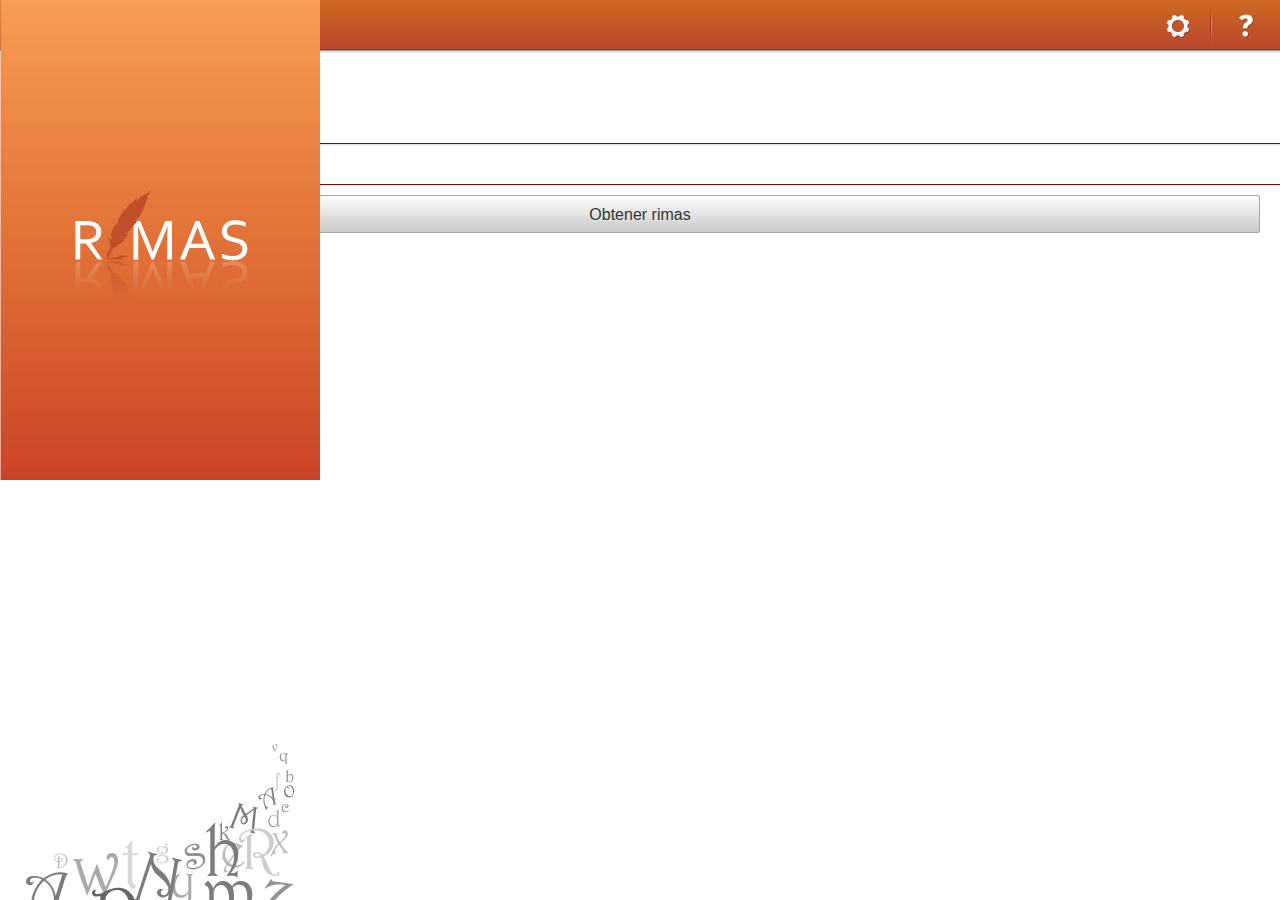
<file: index.html>
<!DOCTYPE html>
<html>
<head>
	<meta charset="utf-8">
	<title>Rimas</title>
	<meta name="description" content="Encuentra las rimas a tu palabra">
	<link rel="stylesheet" href="css/main.css">
</head>
<body role="application">
	<!-- Imagen del splash screen -->
	<div id="splash">
		<img src="images/ui/splash.png" />
	
	</div>
	<!-- Cabecera -->
	<section role="region">
		<header>
			<menu type="toolbar">
				<a href="#" id="settings-button"><span class="icon icon-settings">opciones</span></a>
				<a href="#" id="help-button"><span class="icon icon-help">ayuda</span></a>
			</menu>
			<h1>Rimas</h1>
			<div id="help-submenu">
				<ul>
					<li><a href="ayuda.html">Ayuda</a></li>
					<li><a href="creditos.html">Créditos</a></li>
				</ul>
			</div>
		</header>
	</section>
	<!-- Formulario de búsqueda -->
	<section role="region">
		<form id="search-form">
			<label for="search-field">Introduce una palabra</label>
			<p>
				<input type="text" id="search-field" placeholder="Buscar..." required>
				<button type="reset">Clear</button>
			</p>
			<button id="search-button">Obtener rimas</button>
		</form>
	</section>
	<!-- Cargador de la lista de resultados -->
	<section role="region" id="result-container">
		<!-- <progress></progress> -->
	</section>
	<!-- Listado de resultados -->
	<section id="results" data-type="list">
		<header>Resultados</header>
		<ul>
			<li id="row_3">
				<aside class="pack-end">
					<img alt="placeholder" src="images/ui/bottom-arrow.png">
				</aside> 
				<a href="#"><p>Mero</p></a>
			</li>
			<li id="row_1" class="active">
				<aside class="pack-end">
					<img alt="placeholder" src="images/ui/top-arrow.png">
				</aside> 
				<a href="#"><p>Pero</p></a>
			</li>
			<li class="def" id="definition_1">
				<p>1. m. Variedad de manzano, cuyo fruto es más largo que
					grueso.</p>
				<p>2. m. Fruto de este árbol.</p>
				<p>ese ~ no está maduro.</p>
			</li>
			<li id="row_2">
				<aside class="pack-end">
					<img alt="placeholder" src="images/ui/bottom-arrow.png">
				</aside> 
				<a href="#"><p>Sero</p></a>
			</li>
		</ul>
		<!-- Scroll de iniciales -->
		<section role="region" id="scrolling">
			<nav data-type="scrollbar">
				<p>A</p>
				<ol>
					<li><a href="#">M</a></li>
					<li><a href="#">P</a></li>
					<li><a href="#">S</a></li>
				</ol>
			</nav>
		</section>
	</section>
	<!-- Mensaje de error de validación -->
	<section role="status" id="error-message">
		<p>La palabra debe tener como mínimo <strong>4 letras</strong></p>
	</section>
	<section role="status" id="error-message2">
		<p>Has entrado algun número, vuelve a intentarlo pero utilizando sólo letras</strong></p>
	</section>
	<!-- Pie -->
	<footer id="footer">
		<img src="images/ui/footer.png" />
	</footer>
	<!-- JS -->
	<script src="js/main.js"></script>
	<script src="js/jquery-1.10.2.min.js"></script>
</body>
</html>
</file>
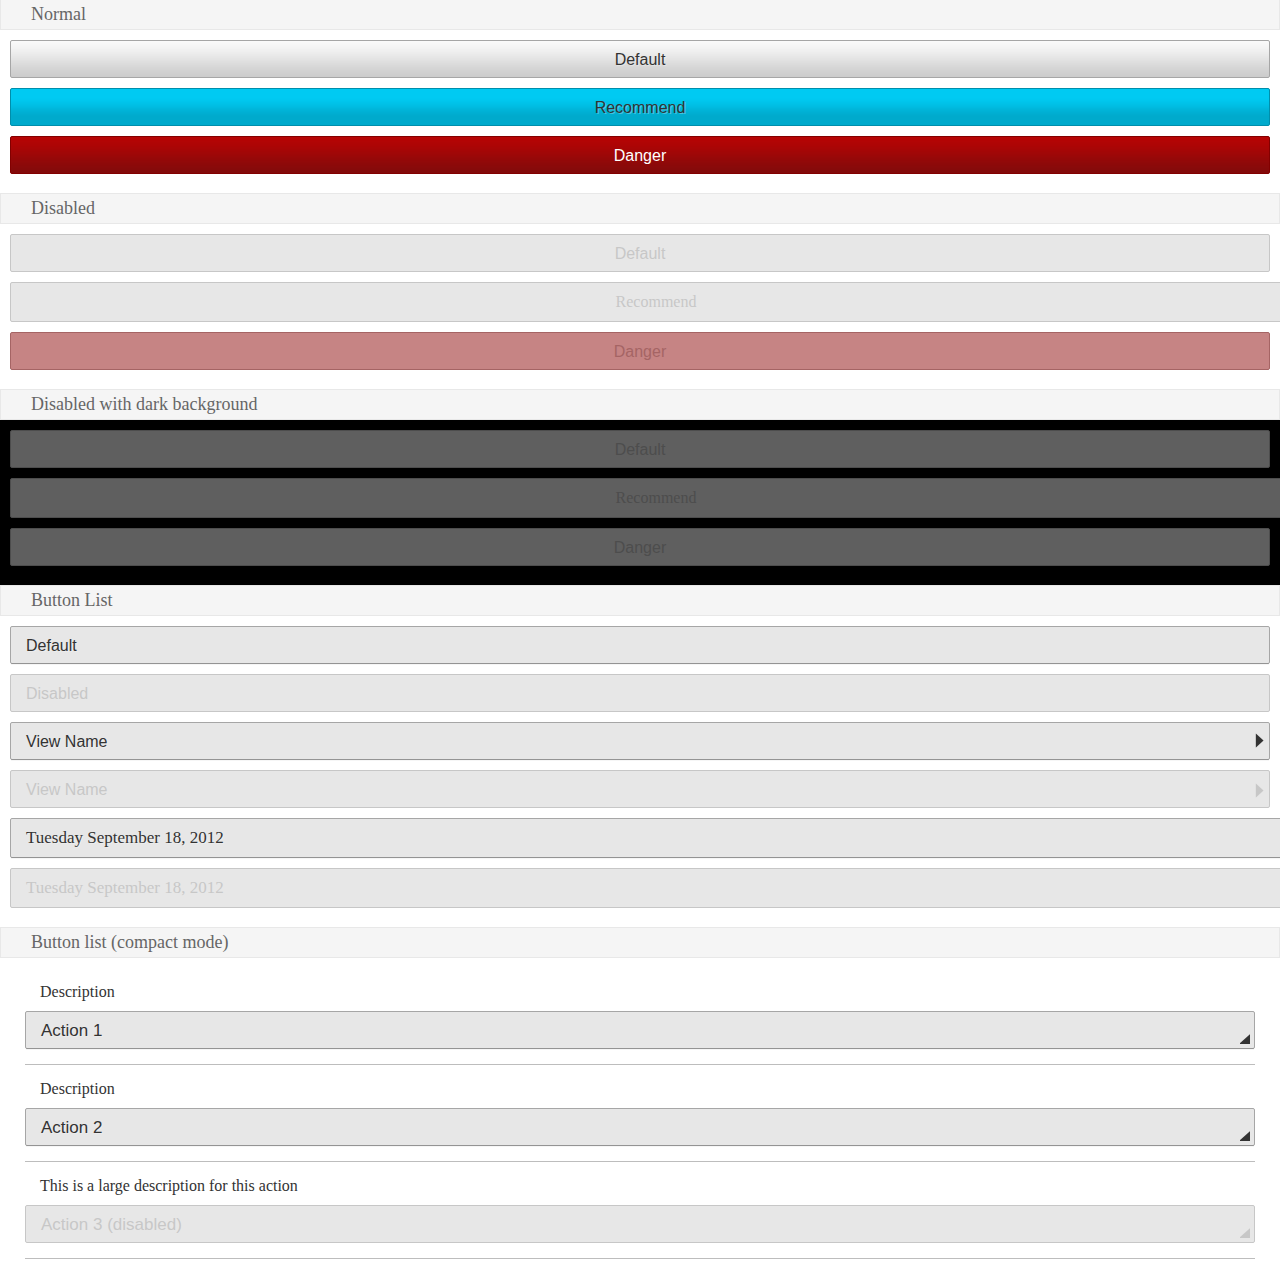
<file: css/style/buttons/index.html>
<!DOCTYPE html>
<html>
<head>
  <meta charset="utf-8">

  <title>Buttons</title>
  <meta name="description" content="You can use button tag or also anchor tag with role button">

  <link rel="stylesheet" href="../buttons.css">

  <!--
    - This <style> and <link> is only used for the example preview,
    - it isn't needed for the real use case.
    -->
  <style>
    html, body {
      margin: 0;
      padding: 0;
      font-size: 10px;
      background-color: #fff;
    }

    h2.bb-docs {
      font-size: 1.8rem;
      font-weight: lighter;
      color: #666;
      margin: -0.1rem 0 0;
      background-color: #f5f5f5;
      padding: 0.4rem 0.4rem 0.4rem 3rem;
      border: solid 0.1rem #e8e8e8;
    }

    div.bb-docs {
      padding: 1rem;
    }

    div.bb-docs.dark {
      background: #000;
    }

    ul {
      padding: 0;
      margin: 0;
      list-style: none;
    }

    body[role="application"] > [role="region"] {
      height: 100%;
      position: relative;
    }
  </style>
</head>
<body role="application">
  <h2 class="bb-docs">Normal</h2>
  <div class="bb-docs">
    <button>Default</button>
    <button class="recommend">Recommend</button>
    <button class="danger">Danger</button>
   </div>

  <h2 class="bb-docs">Disabled</h2>
  <div class="bb-docs">
    <button disabled>Default</button>
    <a href="#" role="button" aria-disabled="true" class="recommend">Recommend</a>
    <button disabled class="danger">Danger</button>
  </div>

  <h2 class="bb-docs">Disabled with dark background</h2>
  <div class="bb-docs dark">
    <button disabled>Default</button>
    <a href="#" role="button" aria-disabled="true" class="recommend">Recommend</a>
    <button disabled class="danger">Danger</button>
  </div>

  <h2 class="bb-docs">Button List </h2>
  <div class="bb-docs">
    <ul>
      <li>
        <button>Default</button>
      </li>
      <li>
        <button disabled="disabled">Disabled</button>
      </li>
      <li>
        <button class="icon icon-view">
          View Name
        </button>
      </li>
      <li>
        <button disabled="disabled" class="icon icon-view">
          View Name
        </button>
      </li>
      <li>
        <a role="button" class="icon icon-dialog">
          Tuesday September 18, 2012
        </a>
      </li>
      <li>
        <a role="button" aria-disabled="true" class="icon icon-dialog">
          Tuesday September 18, 2012
        </a>
      </li>
    </ul>
  </div>

  <h2 class="bb-docs">Button list (compact mode)</h2>
  <div class="bb-docs">
    <ul class="compact">
      <li>
        <label>Description</label>
        <button class="icon icon-dialog">Action 1</button>
      </li>
      <li>
        <label>Description</label>
        <button class="icon icon-dialog">Action 2</button>
      </li>
      <li>
        <label>This is a large description for this action</label>
        <button class="icon icon-dialog" disabled >Action 3 (disabled)</button>
      </li>
    </ul>
  </div>
</body>
</html>
</file>
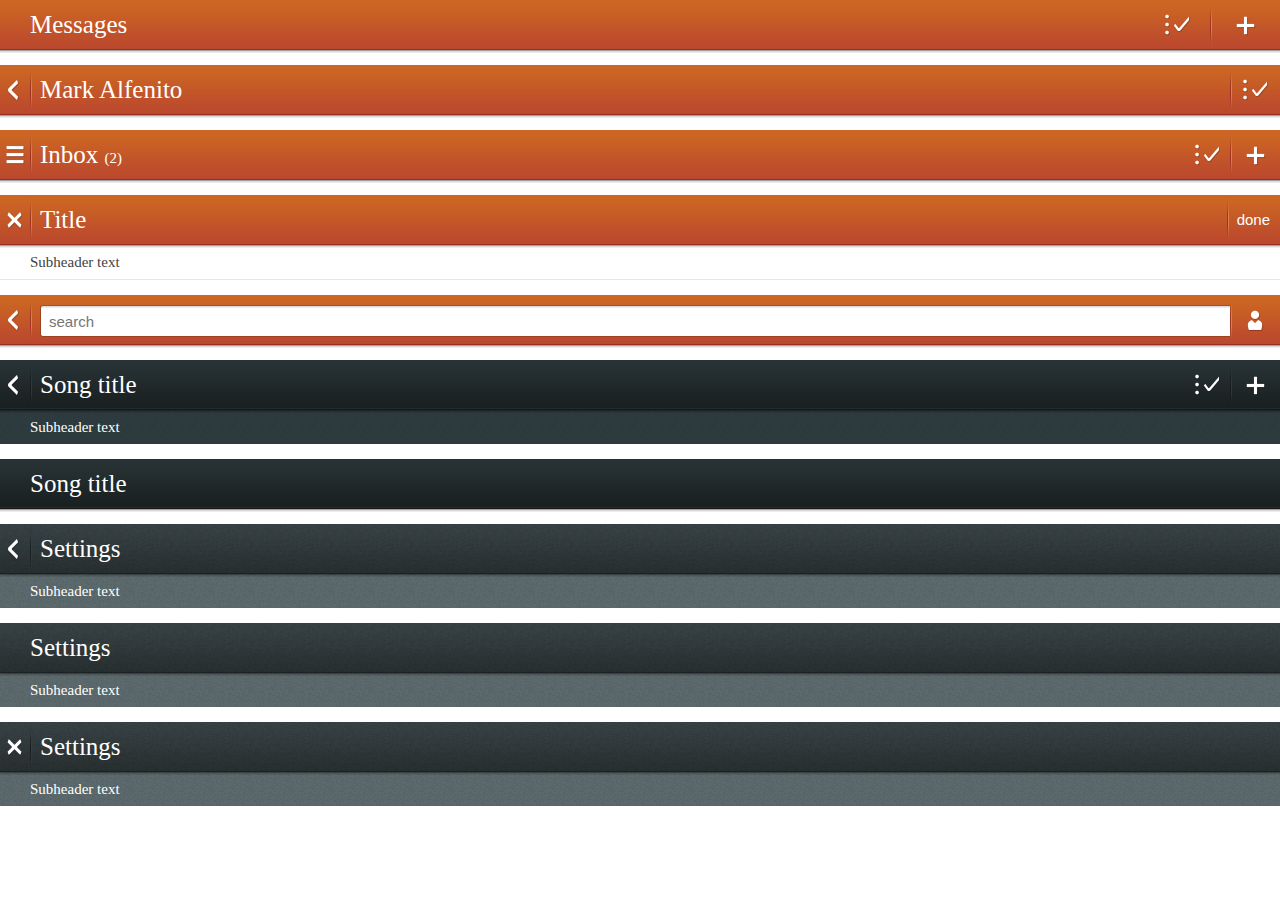
<file: css/style/headers/index.html>
<!DOCTYPE html>
<html>
<head>
  <meta charset="utf-8">
  <title>Headers</title>
  <meta name="description" content="Providing top-level navigation and inputs for the active view">
  <!--
    - This <style> and <link> is only used for the example preview,
    - it isn't needed for the real use case.
    -->
  <link rel="stylesheet" href="../headers.css">
  <style type="text/css">
    html, body {
      margin: 0;
      padding: 0;
      font-size: 10px;
      background-color: #fff;
    }
    body {
      background: none;
    }
    section[role="region"] {
      margin-bottom: 1.5rem;
      position: relative;
    }
  </style>
</head>
<body role="application">
  <section role="region">
    <header>
      <menu type="toolbar">
        <a href="#"><span class="icon icon-edit">edit</span></a>
        <a href="#"><span class="icon icon-add">add</span></a>
      </menu>
      <h1>Messages</h1>
    </header>
  </section>

  <section role="region">
    <header>
      <a href="#"><span class="icon icon-back">back</span></a>
      <menu type="toolbar">
        <button><span class="icon icon-edit">edit</span></button>
      </menu>
      <h1>Mark Alfenito</h1>
    </header>
  </section>

  <section role="region">
    <header>
      <button><span class="icon icon-menu">menu</span></button>
      <menu type="toolbar">
        <button><span class="icon icon-edit">edit</span></button>
        <button><span class="icon icon-add">add</span></button>
      </menu>
      <h1>Inbox <em>(2)</em></h1>
    </header>
  </section>

  <section role="region">
    <header>
      <button><span class="icon icon-close">close</span></button>
      <menu type="toolbar">
        <button>done</button>
      </menu>
      <h1>Title</h1>
    </header>
    <header>
      <h2>Subheader text</h2>
    </header>
  </section>

  <section role="region">
    <header>
      <button><span class="icon icon-back">back</span></button>
      <menu type="toolbar">
        <button><span class="icon icon-user">user</span></button>
      </menu>
      <form action="#">
        <input type="text" placeholder="search" required="required">
        <button type="reset">Remove text</button>
      </form>
    </header>
  </section>

  <section role="region" class="skin-dark">
    <header>
      <a href="#"><span class="icon icon-back">back</span></a>
      <menu type="toolbar">
        <button><span class="icon icon-edit">edit</span></button>
        <button><span class="icon icon-add">add</span></button>
      </menu>
      <h1>Song title</h1>
    </header>
    <header>
      <h2>Subheader text</h2>
    </header>
  </section>

  <section role="region" class="skin-dark">
    <header>
      <h1>Song title</h1>
    </header>
  </section>

  <section role="region" class="skin-organic">
    <header>
      <a href="#"><span class="icon icon-back">back</span></a>
      <h1>Settings</h1>
    </header>
    <header>
      <h2>Subheader text</h2>
    </header>
  </section>

  <div class="skin-organic">
    <section role="region">
      <header>
        <h1>Settings</h1>
      </header>
      <header>
        <h2>Subheader text</h2>
      </header>
    </section>

    <section role="region">
      <header>
        <a href="#"><span class="icon icon-close">close</span></a>
        <h1>Settings</h1>
      </header>
      <header>
        <h2>Subheader text</h2>
      </header>
    </section>
  </div>

</body>
</html>
</file>
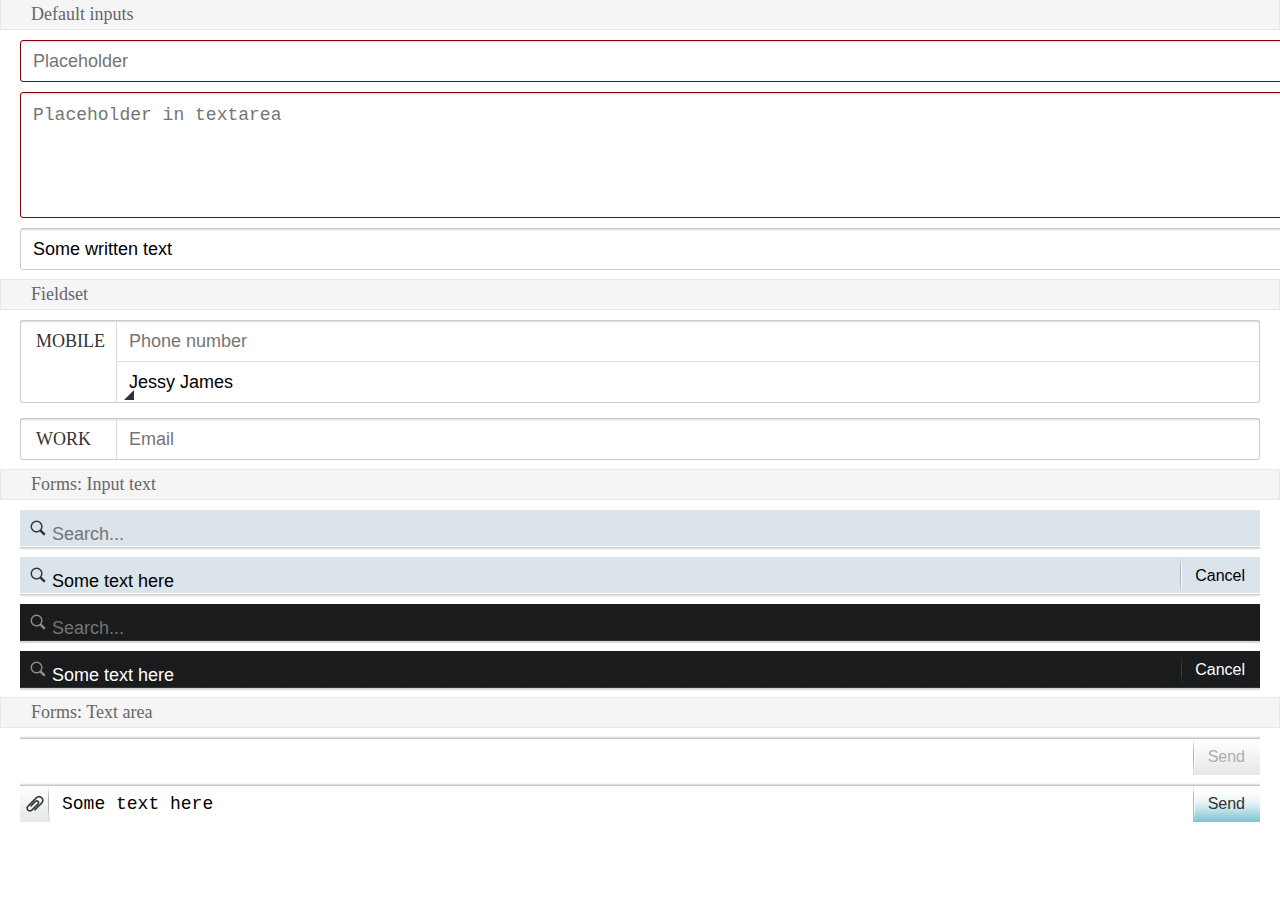
<file: css/style/input_areas/index.html>
<!DOCTYPE html>
<html dir="ltr">
<head>
  <meta charset="utf-8">

  <title>Input areas</title>
  <link rel="stylesheet" href="../input_areas.css">

  <!--
    This <style> and <link> is only used for the example code, is no needed for the real case use
  -->
  <style>
    html, body {
      margin: 0;
      padding: 0;
      font-size: 10px;
      background-color: #fff;
    }
    body { background: none; }
    h2.bb-docs {
      padding: 0.4rem 3rem;
      margin: -0.1rem 0 0;
      border: solid 0.1rem #e8e8e8;
      color: #666;
      font-size: 1.8rem;
      font-weight: lighter;
      background-color: #f5f5f5;
    }
    form { margin: 1rem 2rem; }

    form[role="search"] button.icon-attachment:before {
      background-image: url([data-uri]);
    }
  </style>
</head>

<body role="application">

    <h2 class="bb-docs">Default inputs</h2>
    <form>
      <p>
        <input type="text" placeholder="Placeholder" required>
        <button type="reset">Clear</button>
      </p>

      <p>
        <textarea placeholder="Placeholder in textarea" required></textarea>
      </p>

      <p>
        <input type="text" placeholder="Placeholder" value="Some written text" required>
        <button type="reset">Clear</button>
      </p>
    </form>

    <h2 class="bb-docs">Fieldset</h2>
     <form>
      <fieldset>
        <legend class="action">Mobile</legend>
        <section>
          <p>
            <input type="tel" placeholder="Phone number" required>
            <button type="reset">Clear</button>
          </p>
          <p>
            <input type="text" placeholder="Name" value="Jessy James" required>
            <button type="reset">Clear</button>
          </p>
        </section>
      </fieldset>

      <fieldset>
        <legend>Work</legend>
        <section>
          <p>
            <input type="tel" placeholder="Email" required>
            <button type="reset">Clear</button>
          </p>
        </section>
      </fieldset>
     </form>

    <h2 class="bb-docs">Forms: Input text</h2>

    <form role="search">
      <p>
        <input type="text" placeholder="Search..." required>
        <button type="reset">Clear</button>
      </p>
    </form>

    <form role="search">
      <button type="submit">Cancel</button>
      <p>
        <input type="text" placeholder="Search..." required value="Some text here">
        <button type="reset">Clear</button>
      </p>
    </form>

    <form role="search" class="skin-dark">
      <p>
        <input type="text" placeholder="Search..." required>
        <button type="reset">Clear</button>
      </p>
    </form>

    <form role="search" class="skin-dark">
      <button type="submit">Cancel</button>
      <p>
        <input type="text" placeholder="Search..." required value="Some text here">
        <button type="reset">Clear</button>
      </p>
    </form>

    <h2 class="bb-docs">Forms: Text area</h2>

    <form role="search" class="bottom">
      <!-- this button should be enabled after start typing in the input field-->
      <button type="submit" disabled>Send</button>
      <p>
        <textarea required></textarea>
      </p>
    </form>

    <form role="search" class="bottom">
      <button class="icon icon-attachment">Attachment</button>
      <button type="submit">Send</button>
      <p>
        <textarea required>Some text here</textarea>
      </p>
    </form>

</body>
</html>
</file>
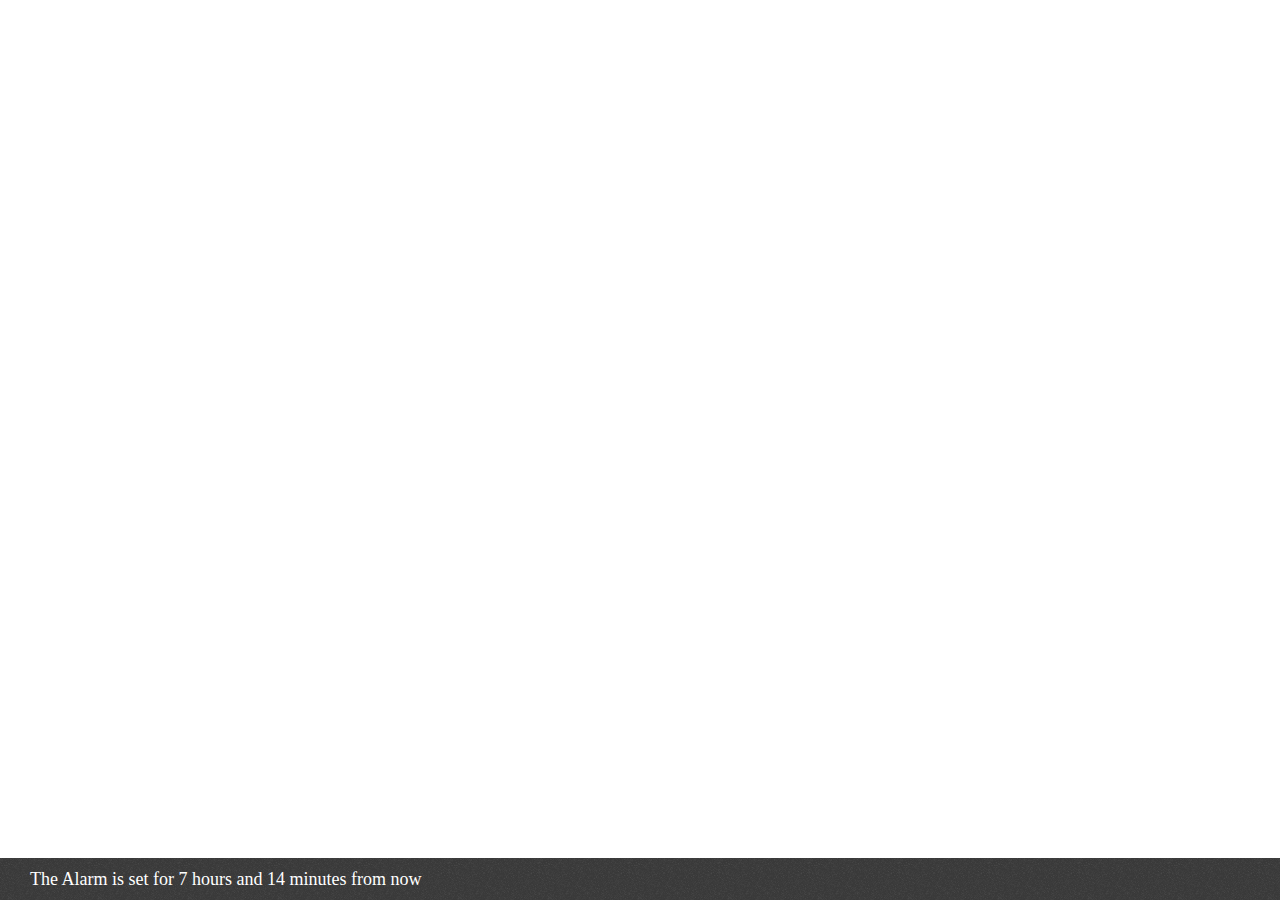
<file: css/style/status/index.html>
<!DOCTYPE html>
<html>
<head>
  <meta charset="utf-8">

  <title>Status</title>
  <meta name="description" content="Most common used after Multi-Select edit, to confirm user action, and optional provide 'Undo' input">

  <link rel="stylesheet" href="../status.css">

  <!--
  This <style> and <link> is only used for the example code, is no needed for the real case use
  -->
  <style>
    html, body {
      margin: 0;
      padding: 0;
      font-size: 10px;
      background-color: #fff;
    }

    body {
      background: none;
    }
  </style>
</head>

<body role="application">

  <section role="status">
    <p>The Alarm is set for <strong>7 hours</strong> and <strong>14 minutes</strong> from now</p>
  </section>

</body>
</html>
</file>
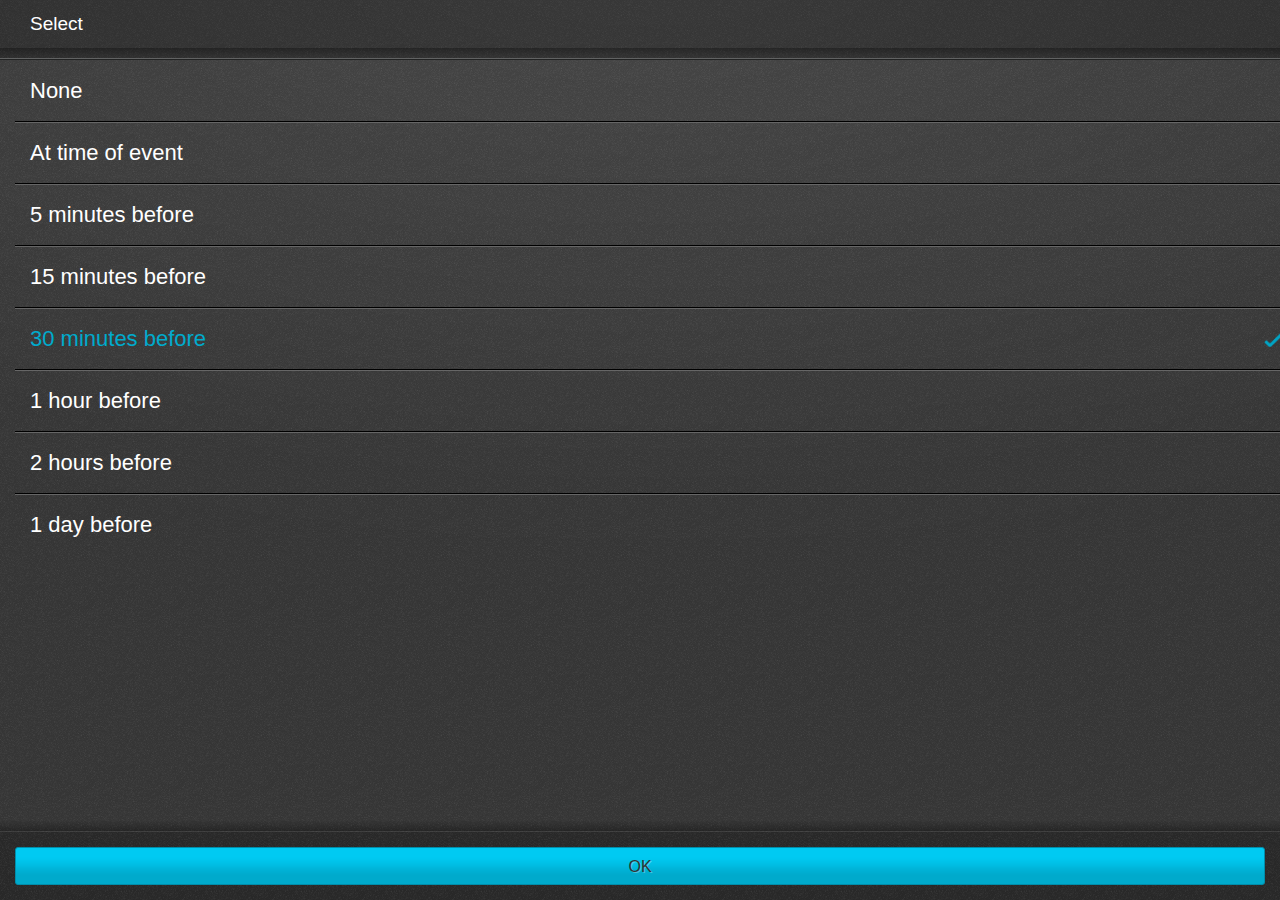
<file: css/style_unstable/value_selector/index.html>
<!DOCTYPE html>
<html>
  <head>
    <meta charset="utf-8" http-equiv="Content-Type">

    <title>Value selector</title>
    <link rel="stylesheet" href="../value_selector.css">

    <style type="text/css">
      html, body { font-size: 10px; margin: 0; padding: 0; }
    </style>

  </head>

  <body>

  <form role="dialog" data-type="value-selector">
    <section class="scrollable">
      <h1>Select</h1>
      <ol role="listbox">
        <li><label> <span>None</span></label></li>
        <li><label> <span>At time of event</span></label></li>
        <li><label> <span>5 minutes before</span></label></li>
        <li><label> <span>15 minutes before</span></label></li>
        <li aria-checked="true"><label> <span>30 minutes before</span></label></li>
        <li><label> <span>1 hour before</span></label></li>
        <li><label> <span>2 hours before</span></label></li>
        <li><label> <span>1 day before</span></label></li>
      </ol>
    </section>
    <menu>
      <button class="affirmative full">OK</button>
    </menu>
  </form>

  </body>
</html>
</file>
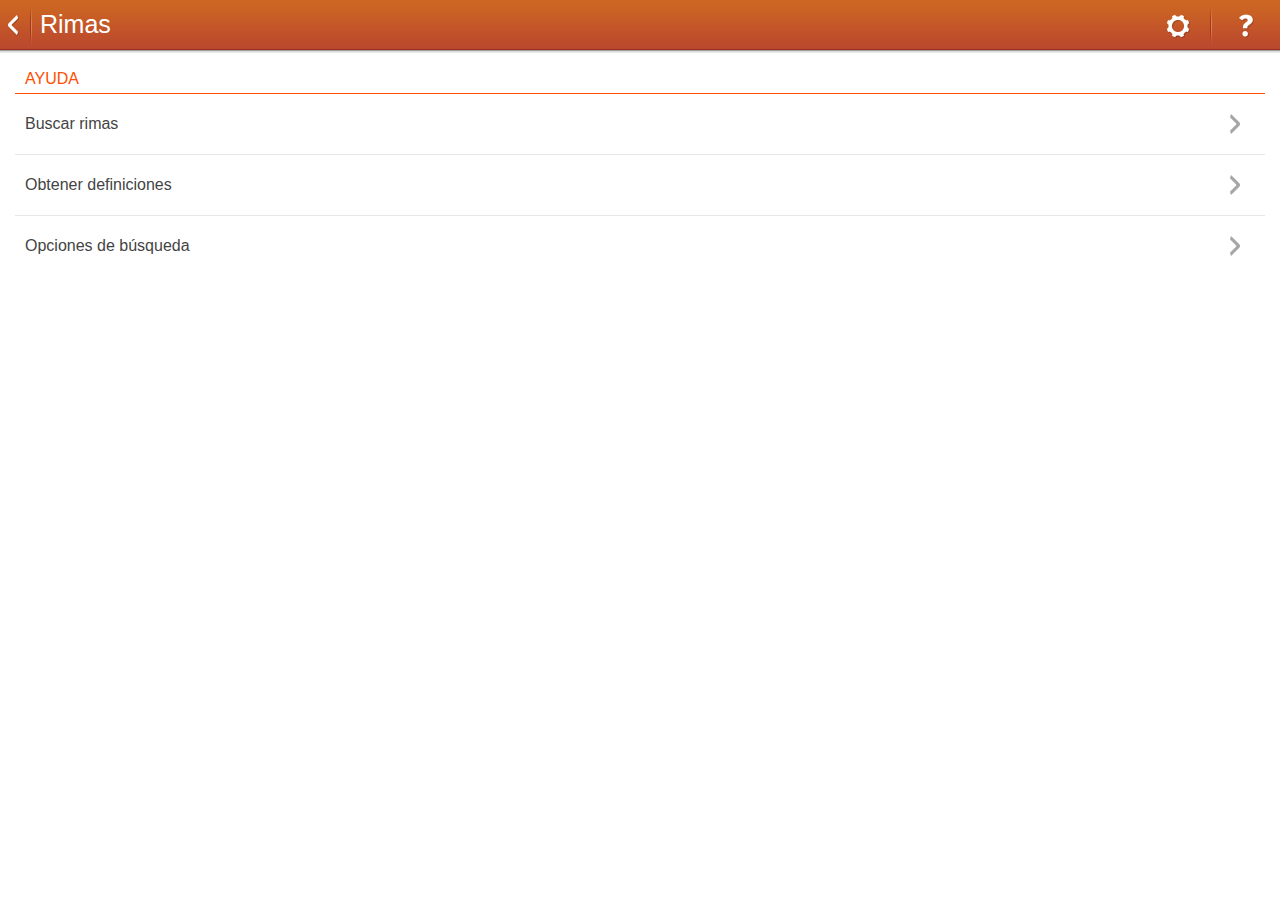
<file: ayuda.html>
<!DOCTYPE html>
<html>
<head>
<meta charset="utf-8">
<title>Ayuda | Rimas</title>
<meta name="description" content="Cómo utilizar Rimas">
<link rel="stylesheet" href="css/main.css">
</head>
<body role="application">
	<!-- Cabecera -->
	<section role="region">
		<header>
			<button id="back-button">
				<span class="icon icon-back">back</span>
			</button>
			<menu type="toolbar">
				<a href="#" id="settings-button"><span class="icon icon-settings">opciones</span></a>		
				<a href="#" id="help-button"><span class="icon icon-help">ayuda</span></a>		
			</menu>
			<h1>Rimas</h1>
			<div id="help-submenu">
				<ul>
					<li><a href="ayuda.html">Ayuda</a></li>
					<li><a href="creditos.html">Créditos</a></li>
				</ul>
			</div>
		</header>
	</section>
	<!-- Lista de opciones de ayuda -->
	<section data-type="list">
		<header>Ayuda</header>
		<ul>
			<li>
				<aside class="pack-end">
					<img alt="placeholder" src="images/ui/right-arrow.png">
				</aside> 
				<a href="buscar-rimas.html"><p>Buscar rimas</p></a>
			</li>
			<li>
				<aside class="pack-end">
					<img alt="placeholder" src="images/ui/right-arrow.png">
				</aside> 
				<a href="obtener-definiciones.html"><p>Obtener definiciones</p></a>
			</li>
			<li>
				<aside class="pack-end">
					<img alt="placeholder" src="images/ui/right-arrow.png">
				</aside> 
				<a href="opciones-de-busqueda.html"><p>Opciones de búsqueda</p></a>
			</li>
		</ul>
	</section>
	<!-- JS -->
	<script src="js/main.js"></script>
	<script src="js/jquery-1.10.2.min.js"></script>
</body>
</html>
</file>
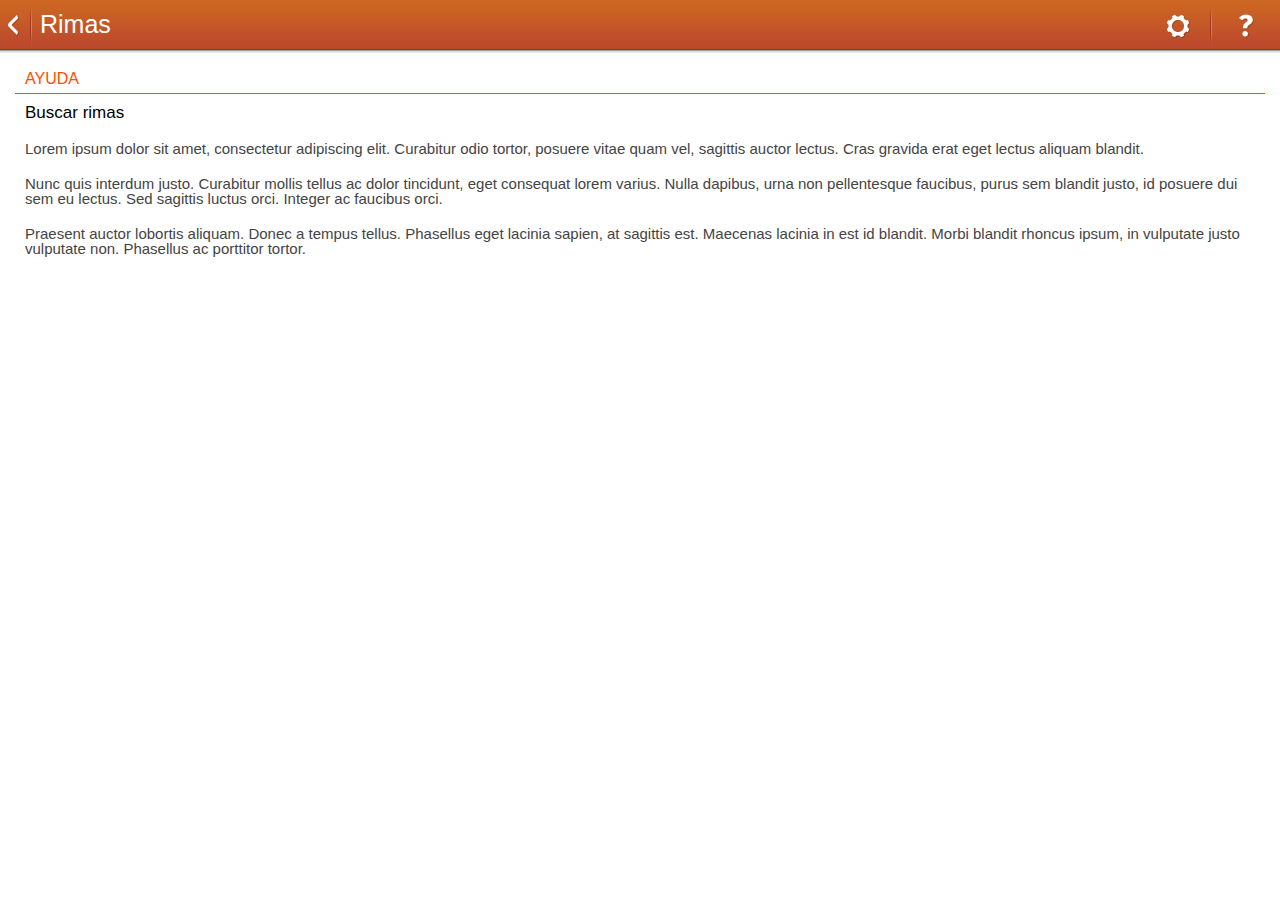
<file: buscar-rimas.html>
<!DOCTYPE html>
<html>
<head>
<meta charset="utf-8">
<title>Buscar Rimas | Rimas</title>
<meta name="description" content="Cómo buscar rimas de una palabra">
<link rel="stylesheet" href="css/main.css">
</head>
<body role="application">
	<!-- Cabecera -->
	<section role="region">
		<header>
			<button id="back-button">
				<span class="icon icon-back">back</span>
			</button>
			<menu type="toolbar">
				<a href="#" id="settings-button"><span class="icon icon-settings">opciones</span></a>
				<a href="#" id="help-button"><span class="icon icon-help">ayuda</span></a>
			</menu>
			<h1>Rimas</h1>
			<div id="help-submenu">
				<ul>
					<li><a href="ayuda.html">Ayuda</a></li>
					<li><a href="creditos.html">Créditos</a></li>
				</ul>
			</div>
		</header>
	</section>
	<!-- Contenido -->
	<section id="content">
		<header>Ayuda</header>
		<h1>Buscar rimas</h1>
		<p>Lorem ipsum dolor sit amet, consectetur adipiscing elit.
			Curabitur odio tortor, posuere vitae quam vel, sagittis auctor
			lectus. Cras gravida erat eget lectus aliquam blandit.</p>
		<p>Nunc quis interdum justo. Curabitur mollis tellus ac dolor
			tincidunt, eget consequat lorem varius. Nulla dapibus, urna non
			pellentesque faucibus, purus sem blandit justo, id posuere dui sem eu
			lectus. Sed sagittis luctus orci. Integer ac faucibus orci.</p>
		<p>Praesent auctor lobortis aliquam. Donec a tempus tellus.
			Phasellus eget lacinia sapien, at sagittis est. Maecenas lacinia in
			est id blandit. Morbi blandit rhoncus ipsum, in vulputate justo
			vulputate non. Phasellus ac porttitor tortor.</p>
	</section>
	<!-- JS -->
	<script src="js/main.js"></script>
	<script src="js/jquery-1.10.2.min.js"></script>
</body>
</html>
</file>
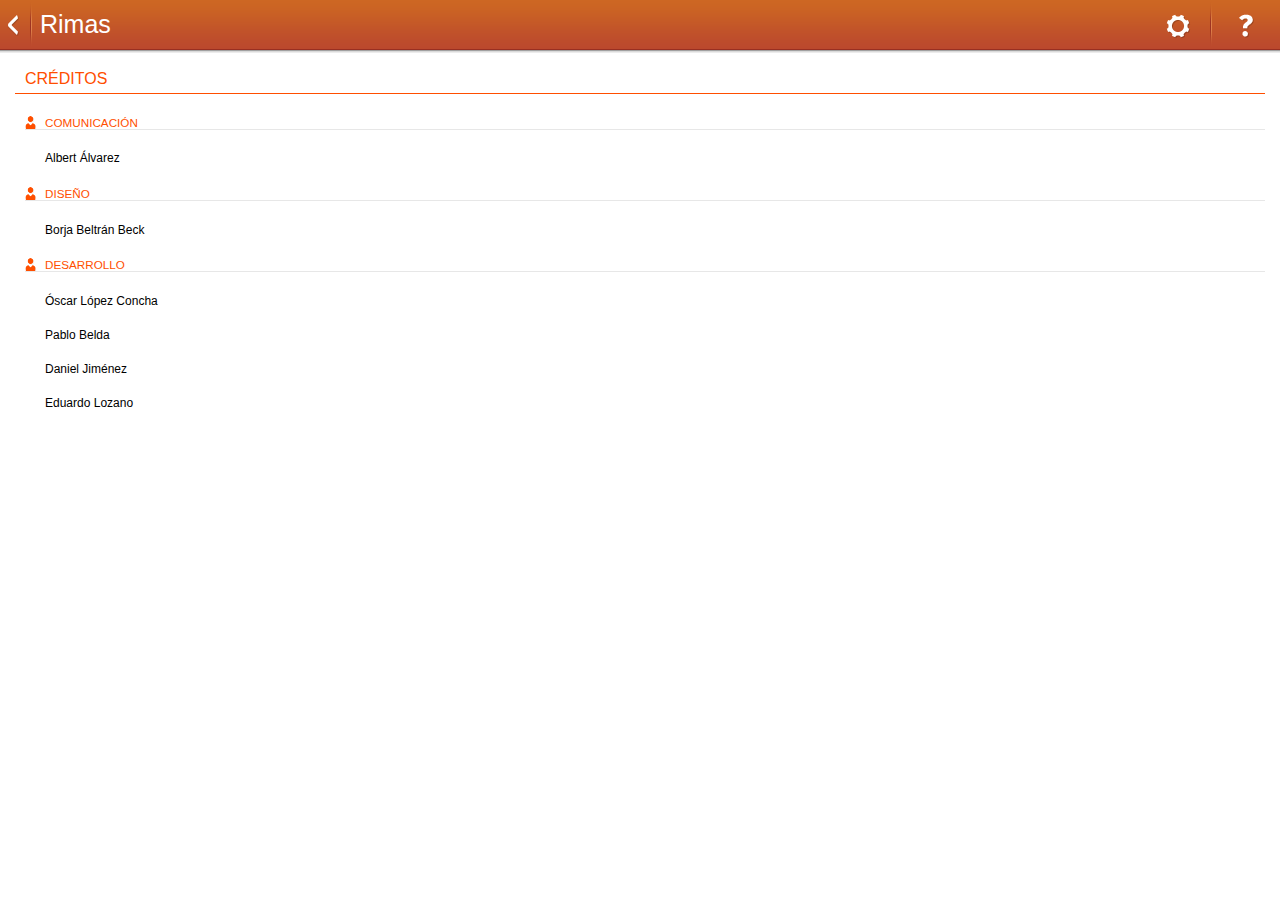
<file: creditos.html>
<!DOCTYPE html>
<html>
<head>
<meta charset="utf-8">
<title>Créditos | Rimas</title>
<meta name="description" content="Equipo creador de la app">
<link rel="stylesheet" href="css/main.css">
</head>
<body role="application">
	<!-- Cabecera -->
	<section role="region">
		<header>
			<button id="back-button">
				<span class="icon icon-back">back</span>
			</button>
			<menu type="toolbar">
				<a href="#" id="settings-button"><span
					class="icon icon-settings">opciones</span> </a>
				<a href="#" id="help-button"><span class="icon icon-help">ayuda</span>
				</a>
			</menu>
			<h1>Rimas</h1>
			<div id="help-submenu">
				<ul>
					<li><a href="ayuda.html">Ayuda</a></li>
					<li><a href="creditos.html">Créditos</a></li>
				</ul>
			</div>
		</header>
	</section>
	<!-- Lista del equipo -->
	<section data-type="list">
		<header>Créditos</header>
		<ul id="credits">
			<li>
				<h3 class="credits">Comunicación</h3>
				<ul>
					<li>Albert Álvarez</li>
				</ul>
			</li>
			<li>
				<h3 class="credits">Diseño</h3>
				<ul>
					<li>Borja Beltrán Beck</li>
				</ul>
			</li>
			<li>
				<h3 class="credits">Desarrollo</h3>
				<ul>
					<li>Óscar López Concha</li>
					<li>Pablo Belda</li>
					<li>Daniel Jiménez</li>
					<li>Eduardo Lozano</li>
				</ul>
			</li>
		</ul>
	</section>
	<!-- JS -->
	<script src="js/main.js"></script>
	<script src="js/jquery-1.10.2.min.js"></script>
</body>
</html>
</file>
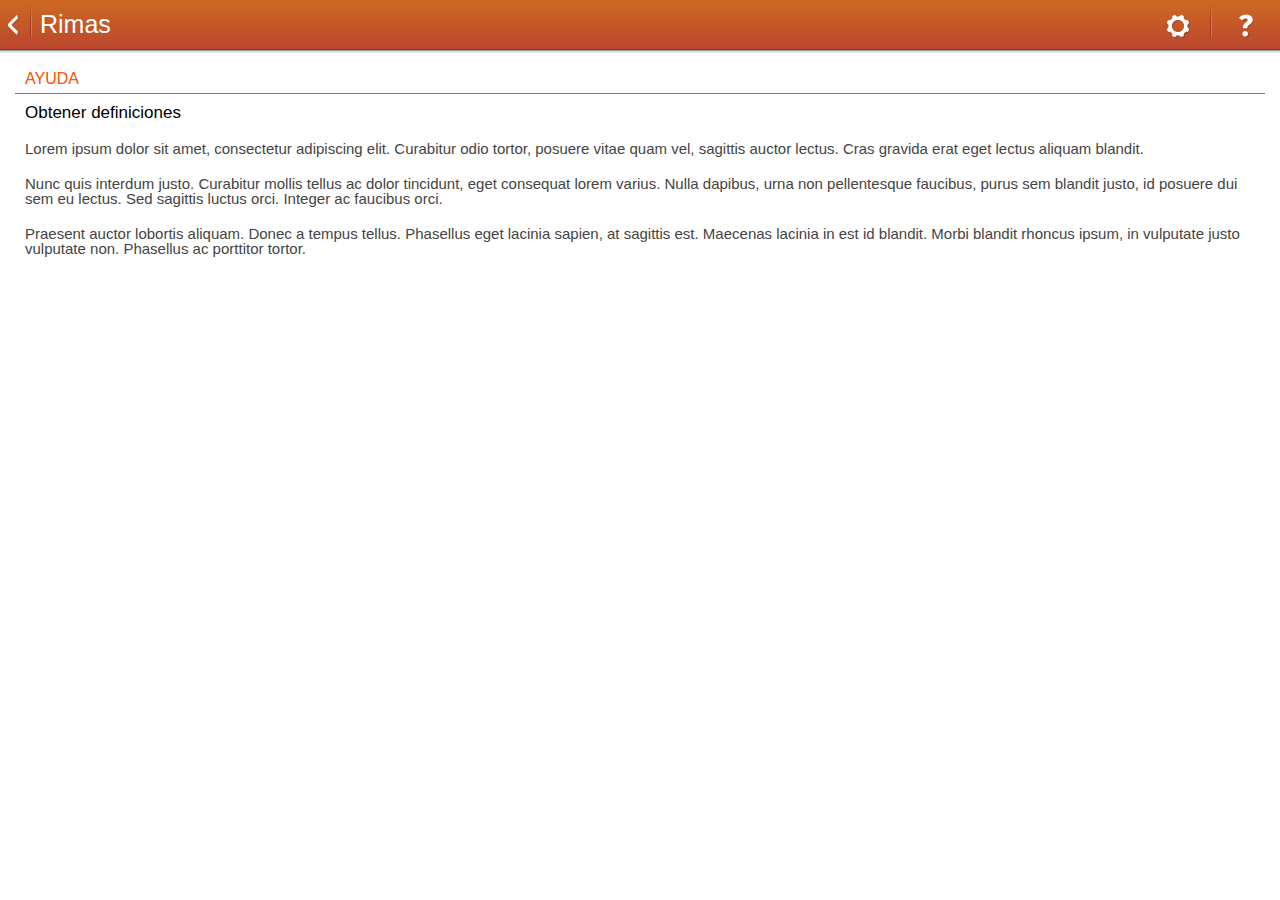
<file: obtener-definiciones.html>
<!DOCTYPE html>
<html>
<head>
<meta charset="utf-8">
<title>Obtener definiciones | Rimas</title>
<meta name="description" content="Ayuda sobre cómo obtener definiciones de las palabras que rimen">
<link rel="stylesheet" href="css/main.css">
</head>
<body role="application">
	<!-- Cabecera -->
	<section role="region">
		<header>
			<button id="back-button">
				<span class="icon icon-back">back</span>
			</button>
			<menu type="toolbar">
				<a href="#" id="settings-button"><span class="icon icon-settings">opciones</span></a>
				<a href="#" id="help-button"><span class="icon icon-help">ayuda</span></a>
			</menu>
			<h1>Rimas</h1>
			<div id="help-submenu">
				<ul>
					<li><a href="ayuda.html">Ayuda</a></li>
					<li><a href="creditos.html">Créditos</a></li>
				</ul>
			</div>
		</header>
	</section>
	<!-- Contenido -->
	<section id="content">
		<header>Ayuda</header>
		<h1>Obtener definiciones</h1>
		<p>Lorem ipsum dolor sit amet, consectetur adipiscing elit.
			Curabitur odio tortor, posuere vitae quam vel, sagittis auctor
			lectus. Cras gravida erat eget lectus aliquam blandit.</p>
		<p>Nunc quis interdum justo. Curabitur mollis tellus ac dolor
			tincidunt, eget consequat lorem varius. Nulla dapibus, urna non
			pellentesque faucibus, purus sem blandit justo, id posuere dui sem eu
			lectus. Sed sagittis luctus orci. Integer ac faucibus orci.</p>
		<p>Praesent auctor lobortis aliquam. Donec a tempus tellus.
			Phasellus eget lacinia sapien, at sagittis est. Maecenas lacinia in
			est id blandit. Morbi blandit rhoncus ipsum, in vulputate justo
			vulputate non. Phasellus ac porttitor tortor.</p>
	</section>
	<!-- JS -->
	<script src="js/main.js"></script>
	<script src="js/jquery-1.10.2.min.js"></script>
</body>
</html>
</file>
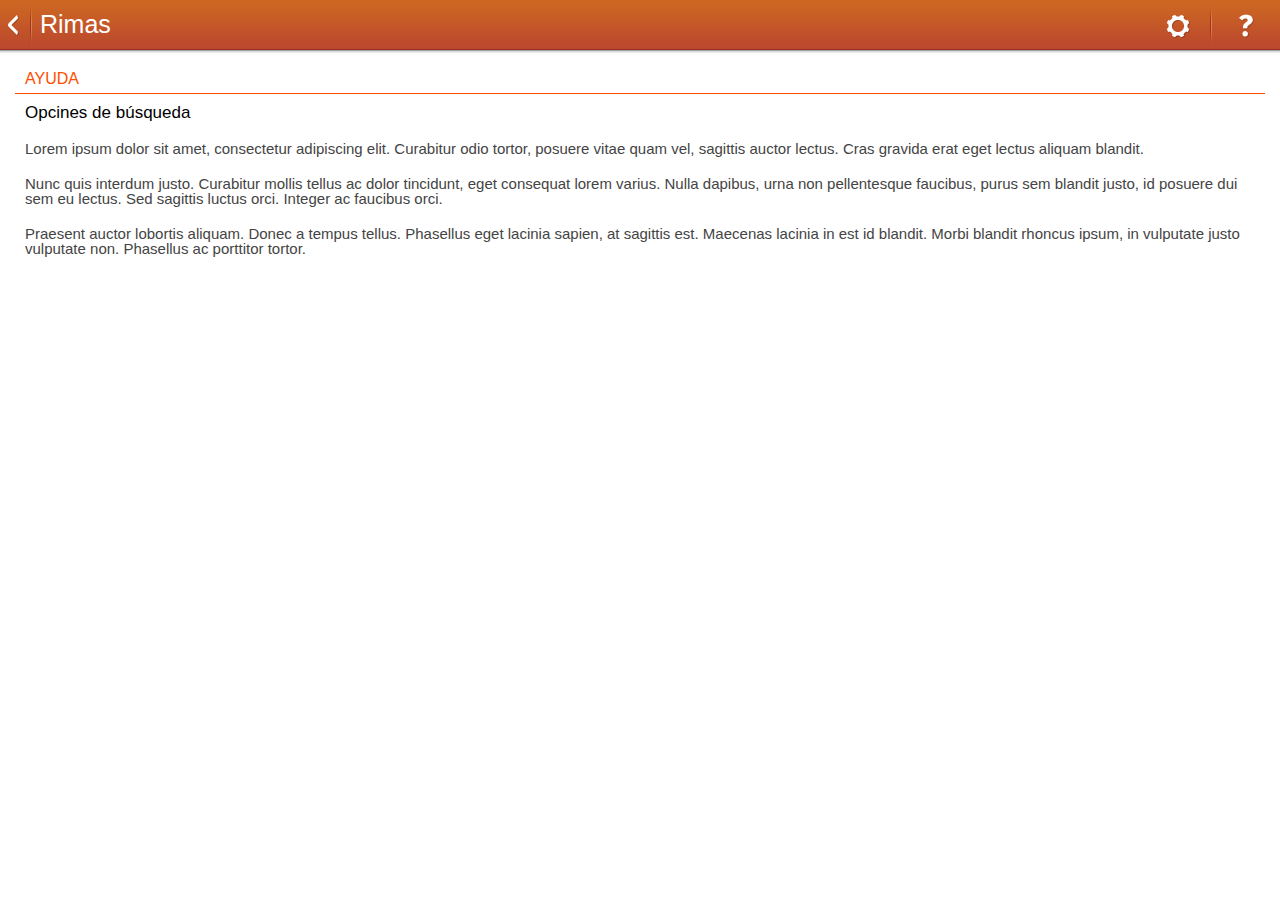
<file: opciones-de-busqueda.html>
<!DOCTYPE html>
<html>
<head>
<meta charset="utf-8">
<title>Opciones de búsqueda | Rimas</title>
<meta name="description" content="Ayuda sobre la forma de realizar búsquedas de palabras que rimen">
<link rel="stylesheet" href="css/main.css">
</head>
<body role="application">
	<!-- Cabecera -->
	<section role="region">
		<header>
			<button id="back-button">
				<span class="icon icon-back">back</span>
			</button>
			<menu type="toolbar">
				<a href="#" id="settings-button"><span class="icon icon-settings">opciones</span></a>
				<a href="#" id="help-button"><span class="icon icon-help">ayuda</span></a>
			</menu>
			<h1>Rimas</h1>
			<div id="help-submenu">
				<ul>
					<li><a href="ayuda.html">Ayuda</a></li>
					<li><a href="creditos.html">Créditos</a></li>
				</ul>
			</div>
		</header>
	</section>
	<!-- Contenido -->
	<section id="content">
		<header>Ayuda</header>
		<h1>Opcines de búsqueda</h1>
		<p>Lorem ipsum dolor sit amet, consectetur adipiscing elit.
			Curabitur odio tortor, posuere vitae quam vel, sagittis auctor
			lectus. Cras gravida erat eget lectus aliquam blandit.</p>
		<p>Nunc quis interdum justo. Curabitur mollis tellus ac dolor
			tincidunt, eget consequat lorem varius. Nulla dapibus, urna non
			pellentesque faucibus, purus sem blandit justo, id posuere dui sem eu
			lectus. Sed sagittis luctus orci. Integer ac faucibus orci.</p>
		<p>Praesent auctor lobortis aliquam. Donec a tempus tellus.
			Phasellus eget lacinia sapien, at sagittis est. Maecenas lacinia in
			est id blandit. Morbi blandit rhoncus ipsum, in vulputate justo
			vulputate non. Phasellus ac porttitor tortor.</p>
	</section>
	<!-- JS -->
	<script src="js/main.js"></script>
	<script src="js/jquery-1.10.2.min.js"></script>
</body>
</html>
</file>
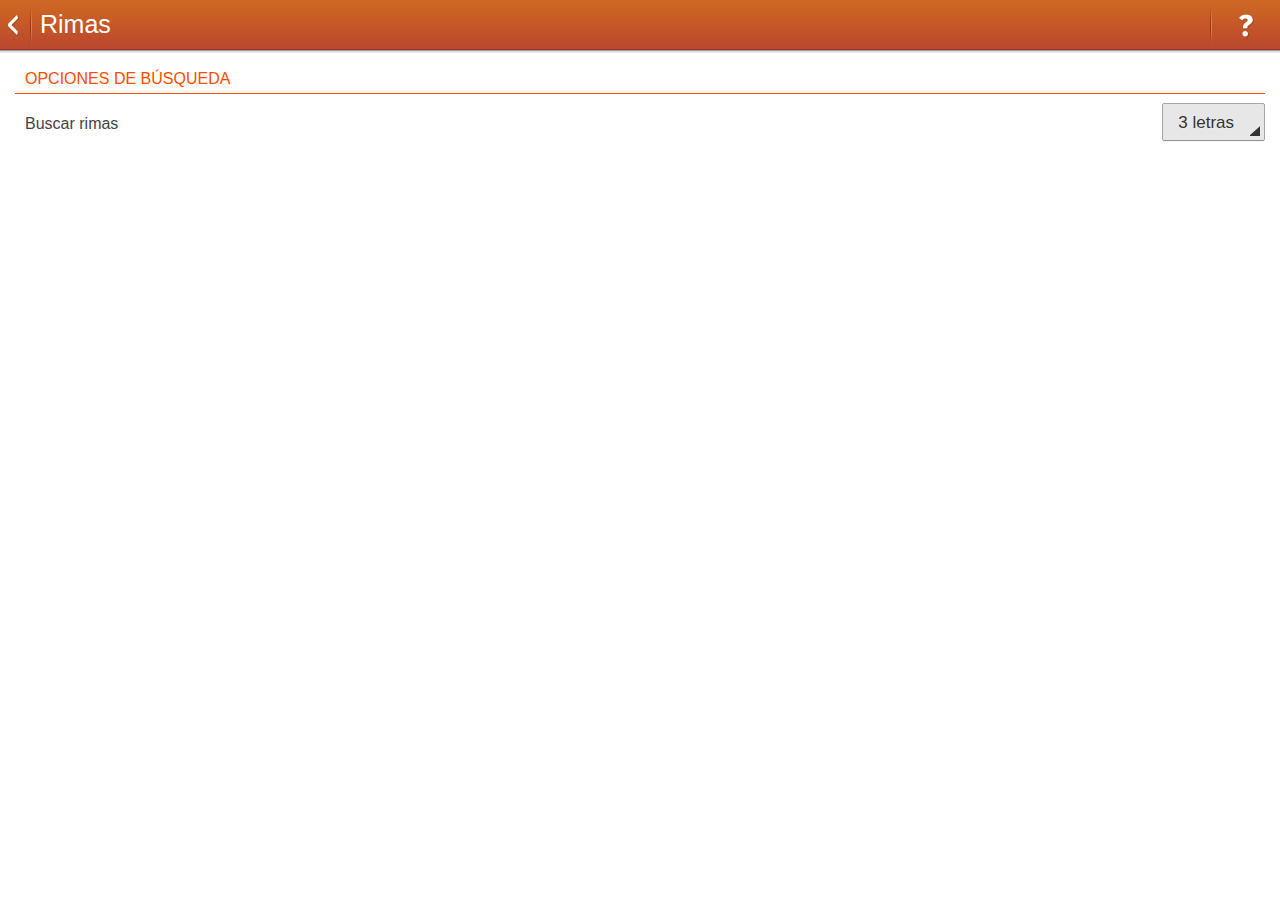
<file: opciones.html>
<!DOCTYPE html>
<html>
<head>
<meta charset="utf-8">
<title>Opciones | Rimas</title>
<meta name="description" content="Opciones de la app">
<link rel="stylesheet" href="css/main.css">
</head>
<body role="application">
	<!-- Cabecera -->
	<section role="region">
		<header>
			<button id="back-button">
				<span class="icon icon-back">back</span>
			</button>
			<menu type="toolbar">
				<a href="#" id="help-button"><span class="icon icon-help">ayuda</span></a>
			</menu>
			<h1>Rimas</h1>
			<div id="help-submenu">
				<ul>
					<li><a href="ayuda.html">Ayuda</a></li>
					<li><a href="creditos.html">Créditos</a></li>
				</ul>
			</div>
		</header>
	</section>
	<!-- Lista de opciones de búsqueda -->
	<section data-type="list">
		<header>Opciones de búsqueda</header>
		<ul>
			<li>
				<aside class="pack-end">
					<button id="select-letters" class="icon icon-dialog">3 letras</button>
				</aside> 
				<p>Buscar rimas</p>
			</li>
		</ul>
	</section>
	<!-- Selector de número de letras a rimar -->
	<form role="dialog" id="letters-selector"
		data-type="value-selector">
		<section class="scrollable">
			<h1>Número de letras a rimar</h1>
			<ol role="listbox">
				<li aria-checked="true"><label><span>3 letras</span></label></li>
				<li><label><span>4 letras</span></label></li>
				<li><label><span>5 letras</span></label></li>
			</ol>
		</section>
		<menu>
			<button id="ok-button" class="affirmative full">OK</button>
		</menu>
	</form>
	<!-- JS -->
	<script src="js/main.js"></script>
	<script src="js/jquery-1.10.2.min.js"></script>
</body>
</html>
</file>
<file: css/main.css>
@import url(style_unstable/lists.css);
@import url(style_unstable/value_selector.css);
@import url(style_unstable/progress_activity.css);
@import url(style_unstable/scrolling.css);
@import url(style/input_areas.css);
@import url(style/headers.css);
@import url(style/buttons.css);
@import url(style/status.css);

html,body {
	margin: 0;
	padding: 0;
	font-size: 10px;
	background-color: #fff;
	height: 100%;
	min-height: 100%;
	font-family: fira, sans-serif;
}

section[role="region"] {
	margin-bottom: 1.5rem;
}

section#content {
	margin: 1.5rem;
	font-size: 1.9rem
}

section#content header {
	border-bottom: 0.1rem solid #ff4E00;
	padding: 0.5rem 1rem;
	margin: 0;
	font-size: 1.6rem;
	line-height: 1.8rem;
	font-weight: normal;
	color: #ff4E00;
	text-transform: uppercase;
}

section#content h1 {
	padding: 1rem 1rem;
	margin: 0;
	font-size: 1.7rem;
	font-weight: 500; line-height : 1.7rem;
	font-weight: normal;
	color: #000;
	line-height: 1.7rem;
}

section#content p {
	padding: 1rem 1rem;
	margin: 0;
	font-size: 1.5rem;
	font-weight: 400;
	line-height: 1.5rem;
	font-weight: normal;
	color: #444;
}

#help-submenu {
	border: solid 1px #ccc;
	border-bottom-left-radius: 5px;
	background-color: #dedede;
	width: 100px;
	position: absolute;
	right: 0;
	display: none
}

#help-submenu ul {
	margin: 0;
	padding: 0;
	list-style-type: none;
}

#help-submenu ul li:last-child {
	border: none
}

#help-submenu ul li {
	text-align: right;
	border-bottom: dashed 1px #fff
}

#help-submenu ul li a {
	color: #444;
	display: block;
	padding: 10px;
}

#help-submenu ul li a:active {
	color: #fff;
}

ul#credits {
	list-style-type: none;
	margin-top: 10px;
	padding-left: 10px;
}

ul#credits>li {
	border: none !important;
}

ul#credits>li>ul>li {
	padding: 10px 20px 10px 20px;
	font-weight: 400;
	font-size: 1.2rem;
}

ul#credits>li>ul>li {
	border: none !important
}

h2 {
	border-bottom: solid 1px #ff4f00;
}

h3 {
	text-transform: uppercase;
	color: #ff4f00
}

h3.credits {
	text-transform: uppercase;
	font-weight: 400;
	color: #ff4f00;
	padding-left: 20px;
	background: url(../images/ui/credits.png) no-repeat;
	border-bottom: solid 1px #e7e7e7
}

label {
	font-size: 1.6rem;
}

#search-form {
	transition: margin-top 0.4s ease-in;
	margin: 1rem 2rem;
	margin-top: 70px;
}

#letters-selector {
	display: none;
	opacity: 0
}

#search-button {
	margin-top: 10px
}

#search-field {
	margin-top: 5px
}

#results {
	position: relative; display : none;
	opacity: 0;
	display: none;
}

#result-container {
	text-align: center
}

#result-container progress {
	
}

#error-message {
	display: none;
	opacity: 0
}

#error-message2 {
	display: none;
	opacity: 0
}

#splash {
	position: absolute;
	top: 0;
	left: 0;
	z-index: 1000
}

#splash img {
	width: 100%;
	height: 100%
}

#scrolling {
	display: none;
	opacity: 0;
	top: 80px !important;
	right: 0;
	z-index: 10
}

#scrolling nav {
	margin-top: 20px
}

#scrolling nav li {
	padding: 10px
}

footer {
	position: absolute;
	bottom: 0;
}

footer img {
	display: block;
}

/*--------------------------------- HEADERS ---------------------------------*/
section[role="region"]>header:first-child .icon.icon-settings {
	background-image: url(../images/icons/settings.png);
}

section[role="region"]>header:first-child .icon.icon-help {
	background-image: url(../images/icons/help.png);
}

/*--------------------------------- LISTS ---------------------------------*/
[data-type="list"] li {
	width: 100%;
	height: auto;
}

[data-type="list"] li p:first-of-type {
	font-size: 1.6rem;
	line-height: 2.2rem;
	color: #444;
	padding: 1rem 1rem 0;
}

[data-type="list"] aside.pack-end {
	margin: 0 0 0 0;
	vertical-align: middle;
	line-height: 6.5rem;
}

[data-type="list"] li.def p {
	white-space: normal !important;
	background-color: #ededed;
	font-size: 1.6rem;
	line-height: 2.2rem;
	color: #444;
	padding: 1rem 1rem 1rem 1rem;
}

[data-type="list"] li.active {
	background-color: #f2dfd8;
}

[data-type="list"] li.def p:first-of-type {
	border-top: solid 1px #777;
}

[data-type="list"] li.def p:last-of-type {
	border-bottom: solid 1px #777;
}

/*--------------------------------- ANIMS ---------------------------------*/

/* Launch Value Selector */
.fadeIn {
	animation: fadeIn 0.2s forwards;
}

@keyframes fadeIn { 
	0% {
		opacity: 0;
	}
	100% {
		opacity: 1;
	}
}

/* Close Value Selector */
.fadeOut {
	animation: fadeOut 0.2s forwards;
}

@keyframes fadeOut { 
	0% {
		opacity: 1;
	}
	100% {
		opacity: 0;
	}
}
</file>
<file: css/style/buttons.css>
/* ----------------------------------
 * Buttons
 * ---------------------------------- */

.button::-moz-focus-inner,
a[role="button"]::-moz-focus-inner,
button::-moz-focus-inner {
  border: none;
  outline: none;
}

button,
a[role="button"],
.button {
  width: 100%;
  height: 3.8rem;
  margin: 0 0 1rem;
  padding: 0 1.5rem;
  -moz-box-sizing: border-box;
  display: inline-block;
  vertical-align: middle;
  text-overflow: ellipsis;
  white-space: nowrap;
  overflow: hidden;
  background: #fafafa url(buttons/images/ui/default.png) repeat-x left bottom / auto 100%;
  border: 0.1rem solid #a6a6a6;
  border-radius: 0.2rem;
  font-weight: 500;
  font-size: 1.6rem;
  line-height: 3.8rem;
  color: #333;
  text-align: center;
  text-shadow: 0.1rem 0.1rem 0 rgba(255,255,255,0.3);
  text-decoration: none;
  outline: none;
}

/* Press (default & recommend) */
button:active,
a[role="button"]:active,
button.recommend:active,
a.recommend[role="button"]:active  {
  border-color: #008aaa;
  background: #008aaa;
  background-size: auto 100%;
  color: #333;
}

/* Recommend */
button.recommend,
a[role="button"].recommend {
  background-image: url(buttons/images/ui/recommend.png);
  background-color: #00caf2;
  border-color: #008eab;
}

/* Danger */
button.danger,
a.danger[role="button"],
span.danger[role="button"] {
  background-image: url(buttons/images/ui/danger.png);
  background-color: #b70404;
  color: #fff;
  text-shadow: none;
  border-color: #820000;
}

/* Danger Press */
button.danger:active,
a[role="button"].danger:active,
.button.danger:active {
  background-image: url(buttons/images/ui/danger-press.png);
  background-color: #890707;
}

/* Disabled (default & recommend) */
button[disabled],
a[role="button"][aria-disabled="true"],
.button[aria-disabled="true"],
button[disabled].recommend,
a[role="button"][aria-disabled="true"].recommend,
.button[aria-disabled="true"].recommend {
  background: #e7e7e7;
  border-color: #c7c7c7;
  color: #c7c7c7;
  text-shadow: none;
  pointer-events: none;
}

/* Danger disabled */
button[disabled].danger,
.button[aria-disabled="true"].danger,
a[role="button"][aria-disabled="true"].danger {
  background: #c68484;
  border-color: #a56464;
  color: #a56464;
  text-shadow: none;
  pointer-events: none;
}

/* Disabled with dark background */
.dark button[disabled],
.dark .button[aria-disabled="true"],
.dark a[role="button"][aria-disabled="true"] {
  background: #5f5f5f;
  color: #4d4d4d;
  border-color: #4d4d4d;
  text-shadow: none;
  pointer-events: none;
}


/* ----------------------------------
 * Buttons inside lists
 * ---------------------------------- */

li button,
li a[role="button"],
li .button {
  position: relative;
  background: #e7e7e7;
  text-align: left;
  /* For hacking box-shadows we need overflow:visible; so we lose text-overflows...*/
  white-space: normal;
  overflow: visible;
}

/* Hacking box-shadow */
li button:after,
li a[role="button"]:after,
li .button:after {
  content: "";
  position: absolute;
  top: 100%;
  left: 0;
  right: 0;
  height: 0.2rem;
  background: url( buttons/images/ui/shadow.png) repeat-x left bottom / auto 100%;
}

/* Press */
li a[role="button"]:active:after,
li .button:active:after,
li button:active:after {
  opacity: 0;
}

/* Disabled */
li button[disabled]:after,
li a[role="button"][aria-disabled="true"]:after,
li .button[aria-disabled="true"]:after {
  background: none;
}

/* Icons */
li button.icon,
li a[role="button"].icon,
li .button.icon {
  padding-right: 3rem;
}

li button.icon:before,
li a[role="button"].icon:before,
li .button.icon:before {
  content: "";
  width: 3rem;
  height: 3rem;
  position: absolute;
  top: 50%;
  right: 0;
  margin-top: -1.5rem;
  background: transparent no-repeat center center / 100% auto;
  pointer-events: none;
}

li button.icon-view:before,
li a[role="button"].icon-view:before {
  background: url(buttons/images/icons/view.png) no-repeat 1.6rem 0 / 1rem 9rem;
}

li button.icon-view:active:before,
li a[role="button"].icon-view:active:before {
  background-position: 1.6rem -3rem;
}

li button.icon-view:disabled:before,
li a[role="button"][aria-disabled="true"].icon-view:before {
  background-position: 1.6rem -6rem;
}

li button.icon-dialog,
li a[role="button"].icon-dialog,
li .button.icon-dialog {
  font-size: 1.7rem;
}

li button.icon-dialog:before,
li a[role="button"].icon-dialog:before,
li .button.icon-dialog:before {
  background: url(buttons/images/icons/dialog.png) no-repeat 1.6rem 0 / 1rem 9rem;
  top: 100%;
  margin-top: -2.4rem;
}

li button.icon-dialog:active:before,
li a[role="button"].icon-dialog:active:before,
li .button.icon-dialog:active:before {
  background-position: 1.6rem -3rem;
}

li button.icon-dialog:disabled:before,
li a[role="button"][aria-disabled="true"].icon-dialog:before,
li .button[aria-disabled="true"].icon-dialog:before {
  background-position: 1.6rem -6rem;
}


/* ----------------------------------
 * Buttons inside lists, compact mode
 * ---------------------------------- */

ul.compact,
ol.compact {
  padding: 0 1.5rem 1.5rem 1.5rem;
}

ul.compact li,
ol.compact li {
  padding: 1.5rem 0 0.5rem 0;
  border-bottom: solid #bdbdbd 0.1rem;
  display: block;
  overflow: hidden;
}

ul.compact li label,
ol.compact li label {
  padding: 0 1.5rem 1rem 1.5rem;
  color: #333;
  font-weight: normal;
  font-size: 1.6rem;
  line-height: 1.8rem;
  display: block;
  text-overflow: ellipsis;
  white-space: nowrap;
  overflow: hidden;
}

/* Inputs inside of .button */
.button input,
body[role="application"] .button input {
  border: 0;
  background: none;
}

/* Hides dropdown arrow until bug #649849 is fixed */
.button.icon select {
   width: 130%;
}
</file>
<file: css/style/headers.css>
/* ----------------------------------
 * HEADERS: default
 * ---------------------------------- */
section[role="region"] > header:first-child {
  position: relative;
  z-index: 10;
  padding: 0;
  height: 5rem;
  color: #fff;
  background: url(headers/images/ui/header.png) repeat-x 0 0;
  background-size: auto 100%;
  border: none;
}

section[role="region"] > header:first-child:after {
  content: "";
  display: block;
  height: 0.3rem;
  position: absolute;
  top: 100%;
  left: 0;
  right: 0;
  background: url(headers/images/ui/shadow.png) repeat-x;
  background-size: auto 100%;
}

section[role="region"] > header:first-child h1 {
  font-size: 2.5rem;
  line-height: 4.9rem;
  text-align: left;
  color: #fff;
  white-space: nowrap;
  text-overflow: ellipsis;
  display: block;
  overflow: hidden;
  margin: 0;
  padding: 0 1rem 0 3rem;
  height: 100%;
  font-weight: normal;
}

section[role="region"] > header:first-child h1 em {
  font-weight: 400;
  font-size: 1.5rem;
  line-height: 1em;
  font-style: normal;
}

section[role="region"] > header:first-child form {
  display: block;
  overflow: hidden;
  position: relative;
  padding: 1rem 1rem 0 0.5rem ;
  margin-left: 3.5rem;
}

section[role="region"] > header:first-child input[type="text"] {
  width: 100%;
  height: 3rem;
  -moz-box-sizing: border-box;
  padding: 0 0.8rem;
  border: solid 0.1rem #9d4123;
  border-top-color: #a6501e;
  border-radius: 0.3rem;
  background: #fff url(headers/images/ui/shadow.png) repeat-x left -0.1rem;
  font-size: 1.5rem;
  line-height: 3em;
  box-shadow: none;
}

section[role="region"] > header:first-child form button[type="reset"] {
  font-size: 0;
  overflow: hidden;
  position: absolute;
  right: 1rem;
  top: 1rem;
  bottom: 0;
  width: 3rem;
  height: auto;
  margin: 0;
  display: none;
  border: none;
  background: url(headers/images/icons/clear.png) no-repeat center center / 1.7rem auto;
}

section[role="region"] > header:first-child input[type="text"]:valid + button[type="reset"] {
  display: block;
}

/* Generic set of actions in toolbar */
section[role="region"] > header:first-child menu[type="toolbar"] {
  height: 100%;
  float: right;
}

section[role="region"] > header:first-child menu[type="toolbar"] a,
section[role="region"] > header:first-child menu[type="toolbar"] button {
  -moz-box-sizing: border-box;
  position: relative;
  float: left;
  width: auto;
  min-width: 5rem;
  height: 4.9rem;
  margin-bottom: 0;
  padding: 0 1rem;
  border-radius: 0;
  line-height: 4.9rem;
  background: none;
  text-align: center;
  text-shadow: none;
  z-index: 5;
}

section[role="region"] > header:first-child menu[type="toolbar"] a:last-child,
section[role="region"] > header:first-child menu[type="toolbar"] button:last-child {
  background: url(headers/images/ui/separator.png) no-repeat left center / auto 4.8rem;
  margin-left: -0.2rem;
  z-index: 1;
}

section[role="region"] > header:first-child menu[type="toolbar"] {
  padding: 0;
  margin: 0;
}

section[role="region"] > header:first-child a,
section[role="region"] > header:first-child button {
  border: none;
  padding: 0;
  overflow: hidden;
  font-weight: 400;
  font-size: 1.5rem;
  line-height: 1.1em;
  color: #fff;
  border-radius: 0;
  text-decoration: none;
}


/* Pressed state */
section[role="region"] > header:first-child a::-moz-focus-inner,
section[role="region"] > header:first-child button::-moz-focus-inner,
section[role="region"] > header:first-child a:active,
section[role="region"] > header:first-child button:active,
section[role="region"] > header:first-child a:focus,
section[role="region"] > header:first-child button:focus {
  outline: none !important;
  border: none !important;
}

section[role="region"] > header:first-child > a:not([aria-disabled="true"]):active:after,
section[role="region"] > header:first-child > button:not(:disabled):active:after,
section[role="region"] > header:first-child menu[type="toolbar"] a:not([aria-disabled="true"]):active,
section[role="region"] > header:first-child menu[type="toolbar"] button:not(:disabled):active  {
  background: #008aaa !important;
}

/* Disabled state */
section[role="region"] > header:first-child menu[type="toolbar"] a[aria-disabled="true"],
section[role="region"] > header:first-child menu[type="toolbar"] button[disabled]  {
  opacity: 0.5;
}

/* Icon definitions */
section[role="region"] > header:first-child .icon {
  position: relative;
  float: none;
  display: inline-block;
  vertical-align: top;
  width: 3rem;
  height: 4.9rem;
  margin: 0 -1rem;
  background: transparent no-repeat center center / 3rem auto;
  font-size: 0;
  overflow: hidden;
}

section[role="region"] > header:first-child .icon.icon-add {
  background-image: url(headers/images/icons/add.png);
}

section[role="region"] > header:first-child .icon.icon-compose {
  background-image: url(headers/images/icons/compose.png);
}

section[role="region"] > header:first-child .icon.icon-edit {
  background-image: url(headers/images/icons/edit.png);
}

section[role="region"] > header:first-child .icon.icon-send {
  background-image: url(headers/images/icons/send.png);
}

section[role="region"] > header:first-child .icon.icon-close {
  background-image: url(headers/images/icons/close.png);
}

section[role="region"] > header:first-child .icon.icon-back {
  background-image: url(headers/images/icons/back.png);
}

section[role="region"] > header:first-child .icon.icon-menu {
  background-image: url(headers/images/icons/menu.png);
}

section[role="region"] > header:first-child .icon.icon-user {
  background-image: url(headers/images/icons/user.png);
}

section[role="region"] > header:first-child .icon.icon-reply {
  background-image: url(headers/images/icons/reply.png);
}

section[role="region"] > header:first-child .icon.icon-reply-all {
  background-image: url(headers/images/icons/reply-all.png);
}

/* Navigation links (back, cancel, etc) */
section[role="region"] > header:first-child > button,
section[role="region"] > header:first-child > a {
  position: relative;
  width: 5rem;
  height: 4.9rem;
  background: none;
  float: left;
  overflow: visible;
  margin: 0 -4rem 0 0;
}

section[role="region"] > header:first-child > button:after,
section[role="region"] > header:first-child > a:after {
  content: "";
  position: absolute;
  left: 0;
  top: 0;
  z-index: -1;
  width: 3.2rem;
  height: 4.9rem;
  background: url(headers/images/ui/separator.png) no-repeat right center / 0.2rem 4.8rem;
}

section[role="region"] > header:first-child > button::-moz-focus-inner {
  border: 0;
  padding: 0;
}

section[role="region"] > header:first-child > button .icon,
section[role="region"] > header:first-child > a .icon {
  display: block;
  margin: 0;
  font-size: 0;
}

/* ----------------------------------
 * HEADERS: subheader
 * ---------------------------------- */

section[role="region"] > header {
  z-index: 0;
  height: auto;
}

section[role="region"] > header:after {
  display: none;
}

section[role="region"] header h2 {
  margin: 0;
  padding: 0.8rem 3rem;
  color: #424242;
  font-weight: 400;
  font-size: 1.5rem;
  line-height: 1.8rem;
  border-bottom: solid 0.1rem #e6e6e6;
}

/* ----------------------------------
 * HEADERS: dark
 * ---------------------------------- */
section[role="region"].skin-dark > header:first-child,
.skin-dark section[role="region"] > header:first-child {
  background-image: url(headers/images/ui/dark/header.png);
}

section[role="region"].skin-dark > header:first-child menu[type="toolbar"] a:last-child,
.skin-dark section[role="region"] > header:first-child menu[type="toolbar"] a:last-child,
section[role="region"].skin-dark > header:first-child menu[type="toolbar"] button:last-child,
.skin-dark section[role="region"] > header:first-child menu[type="toolbar"] button:last-child {
  background-image: url(headers/images/ui/dark/separator.png);
}

/* Navigation links (back, cancel, etc) */
section[role="region"].skin-dark > header:first-child a:after,
.skin-dark section[role="region"] > header:first-child a:after,
section[role="region"].skin-dark > header:first-child button:after,
.skin-dark section[role="region"] > header:first-child button:after {
  background-image: url(headers/images/ui/dark/separator.png);
}

section[role="region"].skin-dark header h2,
.skin-dark section[role="region"] header h2 {
  background: #2e3c3f url(headers/images/ui/organic/subheader.png);
  color: #fff;
  border: none;
}

/* ----------------------------------
 * HEADERS: organic
 * ---------------------------------- */

section[role="region"].skin-organic > header:first-child,
.skin-organic section[role="region"] > header:first-child {
  background-image: url(headers/images/ui/noise-pattern.png), url(headers/images/ui/organic/header.png);
  background-size: auto;
}

section[role="region"].skin-organic > header:first-child menu[type="toolbar"] a:last-child,
.skin-organic section[role="region"] > header:first-child menu[type="toolbar"] a:last-child,
section[role="region"].skin-organic > header:first-child menu[type="toolbar"] button:last-child,
.skin-organic section[role="region"] > header:first-child menu[type="toolbar"] button:last-child {
  background-image: url(headers/images/ui/organic/separator.png);
}

/* Navigation links (back, cancel, etc) */
section[role="region"].skin-organic > header:first-child a:after,
.skin-organic section[role="region"] > header:first-child a:after,
section[role="region"].skin-organic > header:first-child button:after,
.skin-organic section[role="region"] > header:first-child button:after {
  background-image: url(headers/images/ui/organic/separator.png);
}

section[role="region"].skin-organic header h2,
.skin-organic section[role="region"] header h2 {
  background: #5c6a6d url(headers/images/ui/organic/subheader.png);
  color: #fff;
  border: none;
}

/* ----------------------------------
 * HEADERS: right-to-left tweaks
 * ---------------------------------- */

html[dir="rtl"] section[role="region"] > header:first-child h1 {
  text-align: right;
  margin: 0 3rem 0 0;
}

html[dir="rtl"] section[role="region"] > header:first-child button,
html[dir="rtl"] section[role="region"] > header:first-child a {
  left: inherit;
  right: 0;
}

html[dir="rtl"] section[role="region"] > header:first-child > button .icon,
html[dir="rtl"] section[role="region"] > header:first-child > a .icon {
  margin-left: 0;
  margin-right: -2rem;
}

html[dir="rtl"] section[role="region"] > header:first-child > button .icon:after,
html[dir="rtl"] section[role="region"] > header:first-child > a .icon:after {
  left: inherit;
  right: 0;
}

html[dir="rtl"] section[role="region"] > header:first-child .icon.icon-back {
  background-image: url(headers/images/icons/back-rtl.png);
}
</file>
<file: css/style/input_areas.css>
/* ----------------------------------
* Input areas
* ---------------------------------- */
input[type="text"],
input[type="password"],
input[type="email"],
input[type="tel"],
input[type="search"],
input[type="url"],
input[type="number"],
textarea {
  -moz-box-sizing: border-box;
  display: block;
  overflow: hidden;
  width: 100%;
  height: 4rem;
  resize: none;
  padding: 0 1.2rem;
  font-size: 1.8rem;
  line-height: 4rem;
  border: 0.1rem solid #ccc;
  border-radius: 0.3rem;
  box-shadow: none; /* override the box-shadow from the system (performance issue) */
  background: #fff url(input_areas/images/ui/shadow.png) repeat-x;
}

textarea {
  height: 10rem;
  max-height: 10rem;
  line-height: 2rem;
  margin: 0;
}

/* fix for required inputs with wrong or empty value e.g. [type=email] */
input:invalid,
textarea:invalid {
  border: 0.1rem solid #820000;
  color: #b90000;
}

input::-moz-placeholder,
textarea::-moz-placeholder {
  color: #858585;
  opacity: 1;
}

input:-moz-placeholder,
textarea:-moz-placeholder {
  color: #858585;
  opacity: 1;
}

form p {
  position: relative;
  margin: 0;
}

form p + p {
  margin-top: 1rem;
}

form p input + button[type="reset"],
form p textarea + button[type="reset"] {
  position: absolute;
  top: 50%;
  right: 0;
  width: 3rem;
  height: 4rem;
  padding: 0;
  border: none;
  font-size: 0;
  opacity: 0;
  pointer-events: none;
  background: transparent url(input_areas/images/icons/clear.png) no-repeat 50% 50% / 1.7rem auto;
}

form.skin-dark p input + button[type="reset"],
form.skin-dark p textarea + button[type="reset"] {
  background-image: url(input_areas/images/icons/clear-dark.png);
}

/* To avoid colission with BB butons */
li input + button[type="reset"]:after,
li textarea + button[type="reset"]:after {
  background: none;
}

form p input + button[type="reset"],
form p textarea + button[type="reset"] {
  top: 0;
  margin: 0;
}

textarea {
  padding: 1.2rem;
}

form p input:focus {
  padding-right: 3rem;
}

form p input:focus + button[type="reset"],
form p textarea:focus + button[type="reset"] {
  opacity: 1;
  pointer-events: all;
}

/* Fieldset */
fieldset {
  position: relative;
  overflow: hidden;
  margin: 0;
  padding: 0;
  border-radius: 0.3rem;
  border: 0.1rem solid rgba(0,0,0,.2);
  font-size: 1.8rem;
  line-height: 1em;
  background: #fff url(input_areas/images/ui/shadow.png) repeat-x left top;
}

fieldset  + fieldset {
  margin-top: 1.5rem;
}

fieldset legend {
  -moz-box-sizing: border-box;
  position: absolute;
  width: 9.5rem;
  height: 100%;
  padding: 0 0.5rem 0 1.5rem;
  white-space: nowrap;
  text-overflow: ellipsis;
  overflow: hidden;
  color: #333;
  line-height: 4rem;
  text-transform: uppercase;
}

fieldset legend.action {
  background: url(input_areas/images/icons/arrow.png) no-repeat 100% 100% / 1.2rem;
}

fieldset legend:active {
  background-color: #008caa;
  text-shadow: 0.1rem 0.1rem 0 rgba(255,255,255,.3);
}

fieldset section input[type="text"],
fieldset section input[type="password"],
fieldset section input[type="email"],
fieldset section input[type="tel"],
fieldset section input[type="search"],
fieldset section input[type="number"],
fieldset section textarea {
  height: 4rem;
  border: none;
  border-radius: 0;
  background: none;
}

fieldset section {
  display: block;
  border-left: 0.1rem solid #ddd;
  border-radius: 0 0.3rem 0.3rem 0;
  overflow: hidden;
  margin-left: 9.5rem;
}

fieldset section p {
  margin: 0;
  border-bottom: 0.1rem solid #ddd;
}

fieldset section p:last-child {
  border-bottom: none;
}

/* Tidy (search/submit) */
form[role="search"] {
  position: relative;
  height: 3.7rem;
  background: #dbe3eb;
}

form[role="search"].skin-dark {
  background: url(input_areas/images/ui/background-dark.png) repeat;
  background-size: 2rem;
}

form[role="search"].bottom {
  background: #fff;
}

form[role="search"]:before {
  content: "";
  position: absolute;
  top: 1rem;
  left: 1rem;
  height: 1.6rem;
  width: 1.6rem;
  background: url(input_areas/images/icons/search.png) no-repeat;
  background-size: 1.6rem;
}

form[role="search"].bottom:before {
  display: none;
}

form[role="search"].skin-dark:before {
  background-image: url(input_areas/images/icons/search-dark.png);
}

form[role="search"]:after {
  content: "";
  position: absolute;
  top: 3.6rem;
  right: 0;
  left: 0;
  height: 0.4rem;
  background: url(input_areas/images/ui/shadow-search.png) repeat-x left top;
  border-top: 0.1rem solid #fff;
}

form[role="search"].bottom:after {
  content: "";
  position: absolute;
  top: -0.4rem;
  background: url(input_areas/images/ui/shadow-invert.png) repeat-x 0 100%;
  border-color: transparent;
}
form[role="search"].skin-dark:after {
  border-color: #2b3538;
}

section[role="region"] > header:first-child + form[role="search"]:after{
  background: none;
}

form[role="search"] p {
  padding: 0.4rem 1.2rem 0 3.2rem;
  overflow: hidden;
}

form[role="search"].bottom p {
  padding: 0.4rem 1.2rem 0 1.2rem;
}

form[role="search"] p input,
form[role="search"] p textarea {
  height: 3rem;
  border: none;
  background: none;
  font-size: 1.8rem;
  padding: 0.5rem 0;
}

form[role="search"] p input:focus {
  padding: 0 2rem 0 0;
}

form[role="search"] p input:invalid, 
form[role="search"] p textarea:invalid {
  border: none;
}

form[role="search"].skin-dark p input,
form[role="search"].skin-dark p textarea {
  color: #fff;
}

form[role="search"] button.icon {
  float: left;
  height: 3.7rem;
  width: 3rem;
  border: none;
  font-size: 0;
  background: url(input_areas/images/ui/separator.png) no-repeat 100% 50%,
              url(input_areas/images/ui/background.png) repeat-x 0 100%;
  background-size: auto 100%;
  border-radius: 0;
  margin: 0;
  padding: 0;
  margin: 0;
  position: relative;
}

form[role="search"] button.icon:before {
  content: "";
  position: absolute;
  width: 3rem;
  height: 3.7rem;
  background: transparent center no-repeat;
  top: 0;
  left: 0;
}

form[role="search"] p button[type="reset"] {
  right: 0;
}

form[role="search"] button[type="submit"] {
  float: right;
  min-width: 6rem;
  height: 3.7rem;
  padding: 0 1.5rem;
  border: none;
  color: #000;
  font-weight: 500;
  font-size: 1.6rem;
  line-height: 3.2rem;
  background: url(input_areas/images/ui/separator.png) no-repeat 0 50%;
  background-size: auto 100%;
  border-radius: 0;
  width: auto;
  border-radius: 0;
  margin: 0;
}

form[role="search"].bottom button[type="submit"] {
  color: #333;
  background: url(input_areas/images/ui/separator.png) no-repeat 0 50%,
              url(input_areas/images/ui/active.png) repeat-x 0 100%;
}

form[role="search"].skin-dark button[type="submit"] {
  color: #fff;
  background-image: url(input_areas/images/ui/separator-dark.png);
}

form[role="search"] button[type="submit"] + p > textarea {
  height: 3rem;
  line-height: 2rem;
  font-size: 1.8rem;
}

form[role="search"] button[type="submit"] + p button {
  height: 3.7rem;
}

form[role="search"].full button[type="submit"] {
  display: none;
}

form[role="search"] button.icon:active,
form[role="search"] button[type="submit"]:active {
  background: #008caa;
  text-shadow: 0.1rem 0.1rem 0 rgba(255,255,255,.3);
}

form[role="search"] button[type="submit"][disabled] {
  color: #adadad;
  background: url(input_areas/images/ui/separator.png) no-repeat 0 50%,
              url(input_areas/images/ui/background.png) repeat-x 0 100%;
}

form p button[type="reset"]:focus,
form p button[type="reset"]::-moz-focus-inner {
  border: none;
  outline: none;
}

/******************************************************************************
 * Right-to-Left layout
 */

html[dir="rtl"] form p input:valid,
html[dir="rtl"] form p input:valid:focus {
  padding: 0 1.2rem 0 3rem;
}

html[dir="rtl"] form p input + button[type="reset"],
html[dir="rtl"] form p textarea + button[type="reset"] {
  right: auto;
  left: 0;
}

html[dir="rtl"] fieldset legend.action:after {
  margin: 0 0.5rem 0 0;
}

html[dir="rtl"] fieldset legend {
  padding: 0 1.5rem 0 0.5rem;
}

html[dir="rtl"] form[role="search"] p input {
  padding: 0;
}

html[dir="rtl"] form[role="search"] p input:focus {
  padding: 0 0 0 2rem;
}

html[dir="rtl"] form[role="search"] button[type="submit"] + p > button {
  left: 0;
}
</file>
<file: css/style/status.css>
/* ----------------------------------
 * Status
 * ---------------------------------- */
section[role="status"] {
  background: rgba(64,64,64,1) url(status/images/ui/pattern.png) repeat left top;
  overflow: hidden;
  position: absolute;
  z-index: 100;
  left: 0;
  right: 0;
  bottom: 0;
  color: #fff;
  text-align: left;
}

section[role="status"] p {
  font-size: 1.8rem;
  font-weight: normal;
  line-height: 2.2rem;
  margin: 1rem 3rem;
  padding: 0;
  text-align: left;
}

section[role="status"] p strong {
  font-weight: 500;
}
</file>
<file: css/style_unstable/value_selector.css>
/* ----------------------------------
 * Value selector (Single & Multiple)
 * ---------------------------------- */

/* Main dialog setup */
form[role="dialog"][data-type="value-selector"] {
  background: url(value_selector/images/ui/pattern.png) repeat left top, url(value_selector/images/ui/gradient.png) no-repeat left top / 100% 100%;
  overflow: hidden;
  position: absolute;
  z-index: 100;
  top: 0;
  left: 0;
  right: 0;
  bottom: 0;
  padding: 0 0 7rem;
  color: #fff;
  font-family: sans-serif;
}

form[role="dialog"][data-type="value-selector"] > section {
  padding: 0 1.5rem 0;
  -moz-box-sizing: padding-box;
  width: 100%;
  height: 100%;
}

form[role="dialog"][data-type="value-selector"] h1 {
  font-weight: 400;
  font-size: 1.9rem;
  line-height: 4.8rem;
  color: #fff;
  border-bottom: 0.1rem solid #616262;
  background: rgba(0 ,0, 0, .2);
  margin: 0 -1.5rem;
  padding: 0 3rem 1rem;
  height: 4.8rem;
  -moz-box-sizing: border-box;
}

/* Specific component code */
form[role="dialog"][data-type="value-selector"] [role="listbox"] {
  position: relative;
  padding: 0;
  margin: 0 -1.5rem;
  max-height: calc(100% - 5rem);
  overflow: auto;
  border-top: solid 0.1rem #222323;
}

form[role="dialog"][data-type="value-selector"] .scrollable:before {
  content: "";
  display: block;
  position: absolute;
  pointer-events: none;
  top: 4.8rem;
  left: 0;
  right: 0;
  bottom: 6.9rem;
  background: url(value_selector/images/ui/shadow.png) repeat-x left top, url(value_selector/images/ui/shadow-invert.png) repeat-x left bottom;
}

form[role="dialog"][data-type="value-selector"] [role="listbox"] li {
  margin: 0;
  padding: 0 1.5rem;
  height: auto;
  list-style: none;
  position: relative;
  font-weight: lighter;
  font-size: 2.2rem;
  line-height: 3.9rem;
  color: #fff;
  transition: background-color 0.2s ease;
}

form[role="dialog"][data-type="value-selector"] [role="listbox"] li:first-child label {
  border-top-color: transparent;
}

form[role="dialog"][data-type="value-selector"] [role="listbox"] li label {
  outline: none;
  display: block;
  color: #fff;
  border-top: 0.1rem solid #666;
  border-bottom: 0.1rem solid #000;
}

form[role="dialog"][data-type="value-selector"] [role="listbox"] li:last-child label {
  border-bottom-color: transparent;
}

form[role="dialog"][data-type="value-selector"] [role="listbox"] li label span {
  display: block;
  padding: 1rem 1.5rem;
  line-height: 4rem;
  word-wrap: break-word;
}

/* Pressed status */
form[role="dialog"][data-type="value-selector"] [role="listbox"] li:active {
  background-color: #00ABCC;
}

form[role="dialog"][data-type="value-selector"] [role="listbox"] li:active label {
  border-color: transparent;
}

form[role="dialog"][data-type="value-selector"] [role="listbox"] li:active + li label {
  border-top-color: #000;
}

form[role="dialog"][data-type="value-selector"] [role="listbox"] li:active label span {
  color: #fff !important;
  background-image: none;
}

/* Checked status */
form[role="dialog"][data-type="value-selector"] [role="listbox"] li[aria-checked="true"] span {
  padding-right: 2.6rem;
  margin-right: 1.2rem;
  color: #00abcd;
  background: transparent url(value_selector/images/icons/checked.png) no-repeat 100% 50%;
  background-size: 1.9rem;
}


/* Menu & buttons setup */
form[role="dialog"][data-type="value-selector"] menu {
  white-space: nowrap;
  margin: 0;
  padding: 1.5rem;
  border-top: solid 0.1rem rgba(255, 255, 255, 0.1);
  background: #2d2d2d url(value_selector/images/ui/pattern.png) repeat left top;
  display: block;
  overflow: hidden;
  position: absolute;
  left: 0;
  right: 0;
  bottom: 0;
}

form[role="dialog"][data-type="value-selector"] menu button::-moz-focus-inner {
  border: none;
  outline: none;
}

form[role="dialog"][data-type="value-selector"] menu button {
  width: calc((100% - 1rem) / 2);
  height: 3.8rem;
  margin: 0 0 1rem;
  padding: 0 1.5rem;
  -moz-box-sizing: border-box;
  display: inline-block;
  vertical-align: middle;
  text-overflow: ellipsis;
  white-space: nowrap;
  overflow: hidden;
  background: #fafafa url(value_selector/images/ui/default.png) repeat-x left bottom/ auto 100%;
  border: 0.1rem solid #a6a6a6;
  border-radius: 0.3rem;
  font-weight: 500;
  font-size: 1.6rem;
  line-height: 3.8rem;
  color: #333;
  text-align: center;
  text-shadow: 0.1rem 0.1rem 0 rgba(255,255,255,0.3);
  text-decoration: none;
  outline: none;
}

/* Press (default & affirmative) */
form[role="dialog"][data-type="value-selector"] menu button:active,
form[role="dialog"][data-type="value-selector"] menu button.affirmative:active {
  border-color: #008aaa;
  color: #333;
}

/* affirmative */
form[role="dialog"][data-type="value-selector"] menu button.affirmative {
  background-image: url(value_selector/images/ui/affirmative.png);
  background-color: #00caf2;
  border-color: #008eab;
}

form[role="dialog"][data-type="value-selector"] menu button:last-child {
  margin-left: 1rem;
}

form[role="dialog"][data-type="value-selector"] menu button,
form[role="dialog"][data-type="value-selector"] menu button:first-child {
  margin: 0;
}

form[role="dialog"][data-type="value-selector"] menu button.full {
  width: 100%;
}

/* Right to left tweaks */
html[dir="rtl"] #value-selector li input:checked + span,
html[dir="rtl"] #value-selector li[aria-checked="true"] span {
  padding-left: 2.6rem;
  margin-left: 1.2rem;
}
</file>
